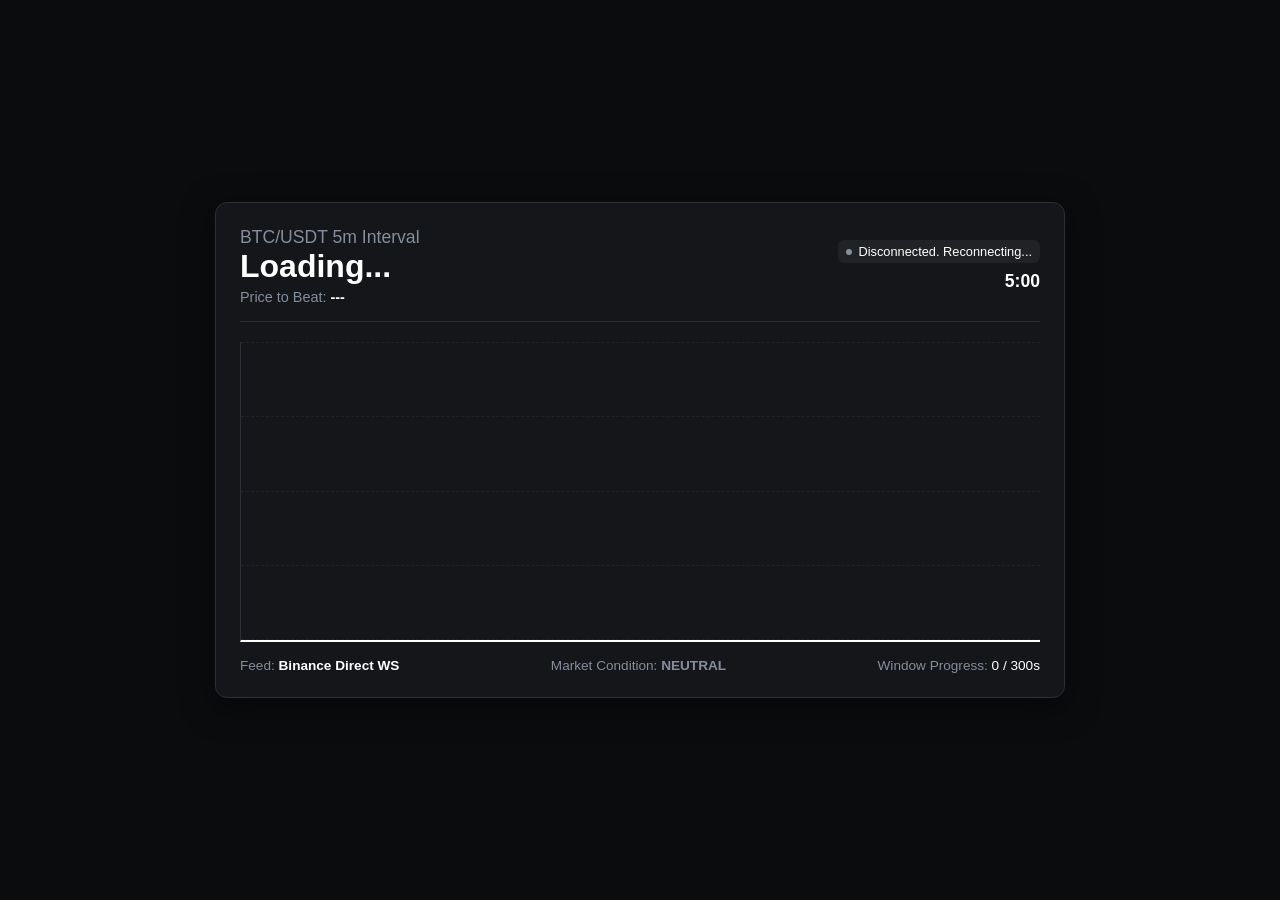
<file: v1.html>
<!DOCTYPE html>
<html lang="en">
<head>
    <meta charset="UTF-8">
    <meta name="viewport" content="width=device-width, initial-scale=1.0">
    <title>Polymarket BTC 5m Live Tracker</title>
    <style>
        :root {
            --bg-color: #0b0c0e;
            --panel-bg: #141619;
            --text-main: #ffffff;
            --text-muted: #848e9c;
            --border-color: #2b2f36;
            --up-color: #00ff88;   /* Neon Green */
            --down-color: #ff3355; /* Crimson Red */
        }

        * {
            box-sizing: border-box;
            margin: 0;
            padding: 0;
            font-family: -apple-system, BlinkMacSystemFont, sans-serif;
        }

        body {
            background-color: var(--bg-color);
            color: var(--text-main);
            display: flex;
            justify-content: center;
            align-items: center;
            height: 100vh;
        }

        .chart-container {
            background-color: var(--panel-bg);
            border: 1px solid var(--border-color);
            border-radius: 12px;
            padding: 24px;
            width: 95%;
            max-width: 850px;
            box-shadow: 0 8px 32px rgba(0, 0, 0, 0.5);
        }

        .header {
            display: flex;
            justify-content: space-between;
            align-items: center;
            margin-bottom: 20px;
            border-bottom: 1px solid var(--border-color);
            padding-bottom: 16px;
        }

        .price-display {
            font-size: 2rem;
            font-weight: 700;
            font-variant-numeric: tabular-nums;
            transition: color 0.15s ease;
        }

        .price-display.up { color: var(--up-color); }
        .price-display.down { color: var(--down-color); }

        .target-box {
            font-size: 0.9rem;
            color: var(--text-muted);
            margin-top: 4px;
        }

        .target-box span {
            color: var(--text-main);
            font-weight: 600;
        }

        .graph-area {
            position: relative;
            height: 300px;
            width: 100%;
            border-left: 1px solid var(--border-color);
            border-bottom: 2px solid var(--text-main);
            margin-bottom: 16px;
            overflow: hidden;
        }

        canvas {
            position: absolute;
            top: 0;
            left: 0;
            width: 100%;
            height: 100%;
            z-index: 5;
        }

        .grid-y {
            position: absolute;
            width: 100%;
            height: 100%;
            display: flex;
            flex-direction: column;
            justify-content: space-between;
            pointer-events: none;
        }

        .grid-line {
            width: 100%;
            border-top: 1px dashed rgba(255, 255, 255, 0.05);
        }

        .footer {
            display: flex;
            justify-content: space-between;
            font-size: 0.85rem;
            color: var(--text-muted);
        }

        .status-badge {
            display: inline-flex;
            align-items: center;
            padding: 4px 8px;
            background: rgba(255, 255, 255, 0.05);
            border-radius: 6px;
            font-size: 0.8rem;
        }

        .dot {
            width: 6px;
            height: 6px;
            border-radius: 50%;
            margin-right: 6px;
            background-color: var(--text-muted);
        }

        .dot.connected {
            background-color: var(--up-color);
            box-shadow: 0 0 8px var(--up-color);
        }
    </style>
</head>
<body>

    <div class="chart-container">
        <div class="header">
            <div>
                <h2 style="font-size: 1.1rem; color: var(--text-muted); font-weight: 500;">BTC/USDT 5m Interval</h2>
                <div id="live-price" class="price-display">Loading...</div>
                <div class="target-box">Price to Beat: <span id="strike-price">---</span></div>
            </div>
            <div style="text-align: right;">
                <div class="status-badge" style="margin-bottom: 8px;">
                    <span id="status-dot" class="dot"></span>
                    <span id="status-text">Connecting WebSocket...</span>
                </div>
                <div id="time-left" style="font-size: 1.1rem; font-weight: bold; font-variant-numeric: tabular-nums;">5:00</div>
            </div>
        </div>

        <div class="graph-area">
            <div class="grid-y">
                <div class="grid-line"></div>
                <div class="grid-line"></div>
                <div class="grid-line"></div>
                <div class="grid-line"></div>
                <div class="grid-line"></div>
            </div>
            <canvas id="liveChart"></canvas>
        </div>

        <div class="footer">
            <div>Feed: <strong style="color:#fff;">Binance Direct WS</strong></div>
            <div>Market Condition: <strong id="trend-indicator" style="transition: color 0.2s;">NEUTRAL</strong></div>
            <div>Window Progress: <span id="progress-text" style="color:#fff;">0 / 300s</span></div>
        </div>
    </div>

    <script>
        const canvas = document.getElementById('liveChart');
        const ctx = canvas.getContext('2d');
        const priceElement = document.getElementById('live-price');
        const strikeElement = document.getElementById('strike-price');
        const timeLeftElement = document.getElementById('time-left');
        const statusDot = document.getElementById('status-dot');
        const statusText = document.getElementById('status-text');
        const trendIndicator = document.getElementById('trend-indicator');
        const progressText = document.getElementById('progress-text');

        let priceData = [];
        let strikePrice = null;
        let lastPrice = null;
        let intervalSeconds = 0;
        const maxInterval = 300; // 5 minutes in seconds

        // Resize Canvas dynamically
        function resizeCanvas() {
            canvas.width = canvas.parentElement.clientWidth;
            canvas.height = canvas.parentElement.clientHeight;
            drawChart();
        }
        window.addEventListener('resize', resizeCanvas);
        setTimeout(resizeCanvas, 100);

        // Core chart drawing algorithm
        function drawChart() {
            ctx.clearRect(0, 0, canvas.width, canvas.height);
            if (priceData.length < 2) return;

            const padding = 20;
            const prices = priceData.map(d => d.price);
            const minPrice = Math.min(...prices, strikePrice || prices[0]) * 0.9999;
            const maxPrice = Math.max(...prices, strikePrice || prices[0]) * 1.0001;
            const priceRange = maxPrice - minPrice;

            // Helper function to map data to pixel spaces
            const getX = (index) => (index / (maxInterval - 1)) * (canvas.width - padding * 2) + padding;
            const getY = (val) => canvas.height - (((val - minPrice) / priceRange) * (canvas.height - padding * 2) + padding);

            // 1. Draw Polymarket "Price to Beat" Horizontal Anchor Line
            if (strikePrice) {
                ctx.beginPath();
                ctx.strokeStyle = 'rgba(255, 255, 255, 0.25)';
                ctx.lineWidth = 1.5;
                ctx.setLineDash([4, 4]);
                const strikeY = getY(strikePrice);
                ctx.moveTo(0, strikeY);
                ctx.lineTo(canvas.width, strikeY);
                ctx.stroke();
                ctx.setLineDash([]); // clear dash configuration
            }

            // 2. Draw the Moving Price Line segment by segment to color code real-time directions
            for (let i = 1; i < priceData.length; i++) {
                ctx.beginPath();
                ctx.lineWidth = 3;
                
                // Color configuration depends on whether it is moving up or down relative to target
                if (priceData[i].price >= strikePrice) {
                    ctx.strokeStyle = '#00ff88'; // Upward Green Zone
                } else {
                    ctx.strokeStyle = '#ff3355'; // Downward Red Zone
                }

                ctx.moveTo(getX(i - 1), getY(priceData[i - 1].price));
                ctx.lineTo(getX(i), getY(priceData[i].price));
                ctx.stroke();
            }

            // 3. Draw flashing head node dot
            const lastIdx = priceData.length - 1;
            const headX = getX(lastIdx);
            const headY = getY(priceData[lastIdx].price);
            const currentTrendColor = priceData[lastIdx].price >= strikePrice ? '#00ff88' : '#ff3355';

            ctx.beginPath();
            ctx.arc(headX, headY, 6, 0, 2 * Math.PI);
            ctx.fillStyle = '#ffffff';
            ctx.shadowBlur = 10;
            ctx.shadowColor = currentTrendColor;
            ctx.fill();
            ctx.shadowBlur = 0; // reset shadow
        }

        // Establish Free Live Stream Pipeline 
        function connectMarketFeed() {
            const ws = new WebSocket('wss://stream.binance.com:9443/ws/btcusdt@ticker');

            ws.onopen = () => {
                statusDot.className = "dot connected";
                statusText.innerText = "Live Connected";
            };

            ws.onmessage = (event) => {
                const data = JSON.parse(event.data);
                const currentPrice = parseFloat(data.c);

                // Initialize strike baseline on first incoming data point
                if (!strikePrice) {
                    strikePrice = currentPrice;
                    strikeElement.innerText = `$${strikePrice.toLocaleString(undefined, {minimumFractionDigits: 2})}`;
                }

                // Handle text directions and flashing visual changes
                if (lastPrice) {
                    priceElement.className = "price-display " + (currentPrice >= lastPrice ? "up" : "down");
                }
                priceElement.innerText = `$${currentPrice.toLocaleString(undefined, {minimumFractionDigits: 2})}`;

                // Update text statuses
                if (currentPrice >= strikePrice) {
                    trendIndicator.innerText = "UP (GREEN ZONE)";
                    trendIndicator.style.color = "var(--up-color)";
                } else {
                    trendIndicator.innerText = "DOWN (RED ZONE)";
                    trendIndicator.style.color = "var(--down-color)";
                }

                lastPrice = currentPrice;
            };

            ws.onerror = () => {
                statusText.innerText = "Feed Error. Retrying...";
                statusDot.className = "dot";
            };

            ws.onclose = () => {
                statusText.innerText = "Disconnected. Reconnecting...";
                statusDot.className = "dot";
                setTimeout(connectMarketFeed, 3000);
            };
        }

        // Keep local ticker clock aligned to 5-minute ticks (300 seconds tracking windows)
        function runIntervalClock() {
            setInterval(() => {
                if (!lastPrice) return; 

                intervalSeconds++;
                progressText.innerText = `${intervalSeconds} / 300s`;

                // Log historic point for line drawing
                priceData.push({ time: intervalSeconds, price: lastPrice });

                // Render clock readout
                const remaining = maxInterval - intervalSeconds;
                const mins = Math.floor(remaining / 60);
                const secs = remaining % 60;
                timeLeftElement.innerText = `${mins}:${secs < 10 ? '0' : ''}${secs}`;

                // Resolve interval and clear grid state on cycle loop
                if (intervalSeconds >= maxInterval) {
                    intervalSeconds = 0;
                    priceData = [];
                    strikePrice = lastPrice; // Reset target baseline to current spot
                    strikeElement.innerText = `$${strikePrice.toLocaleString(undefined, {minimumFractionDigits: 2})}`;
                }

                drawChart();
            }, 1000); // Sample rate once per second
        }

        // Initialize Engine
        connectMarketFeed();
        runIntervalClock();
    </script>
</body>
</html>
</file>
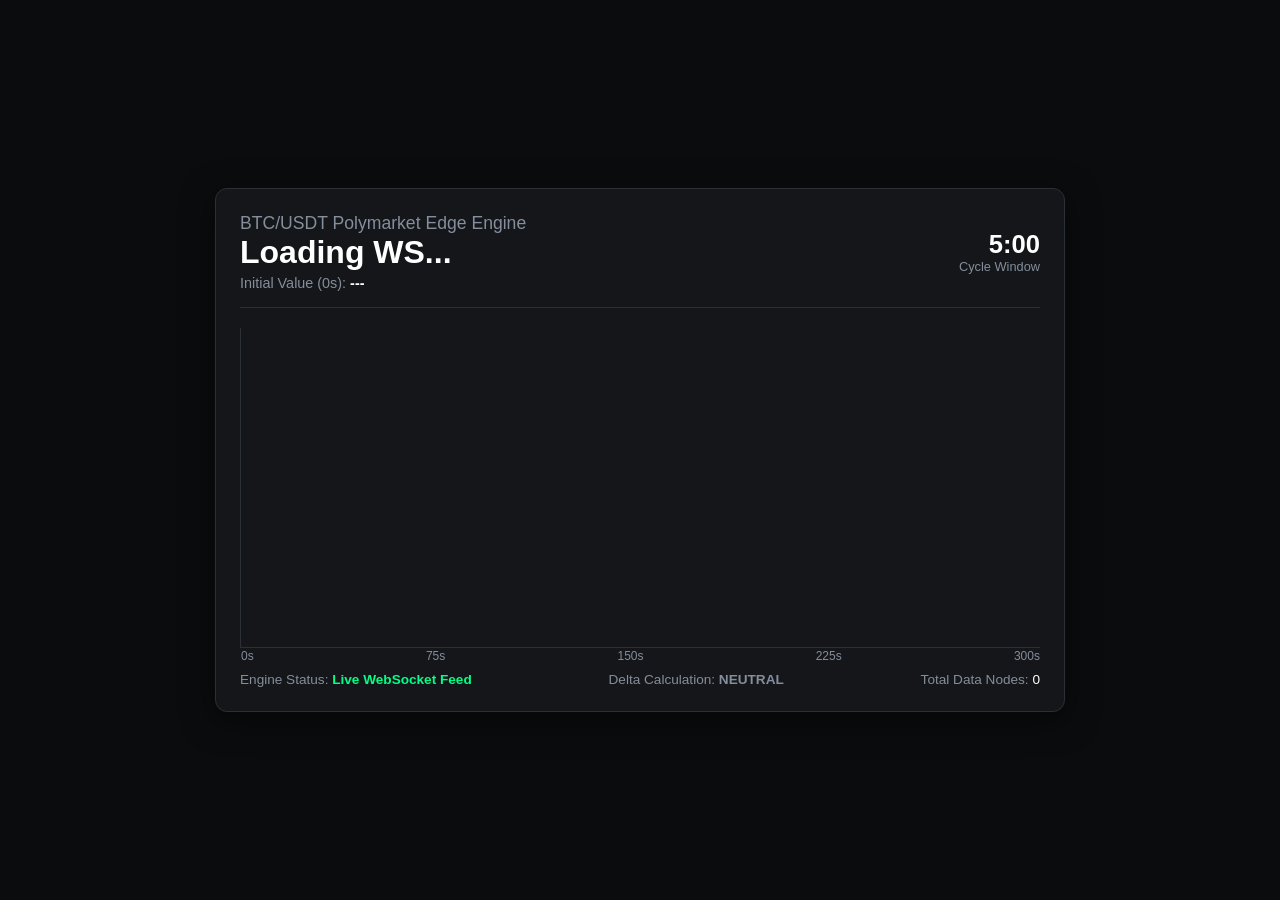
<file: v2.html>
<!DOCTYPE html>
<html lang="en">
<head>
    <meta charset="UTF-8">
    <meta name="viewport" content="width=device-width, initial-scale=1.0">
    <title>Polymarket BTC Live Edge Tracker</title>
    <style>
        :root {
            --bg-color: #0b0c0e;
            --panel-bg: #141619;
            --text-main: #ffffff;
            --text-muted: #848e9c;
            --border-color: #2b2f36;
            --up-color: #00ff88;   /* Neon Green */
            --down-color: #ff3355; /* Crimson Red */
        }

        * {
            box-sizing: border-box;
            margin: 0;
            padding: 0;
            font-family: -apple-system, BlinkMacSystemFont, sans-serif;
        }

        body {
            background-color: var(--bg-color);
            color: var(--text-main);
            display: flex;
            justify-content: center;
            align-items: center;
            height: 100vh;
        }

        .chart-container {
            background-color: var(--panel-bg);
            border: 1px solid var(--border-color);
            border-radius: 12px;
            padding: 24px;
            width: 95%;
            max-width: 850px;
            box-shadow: 0 8px 32px rgba(0, 0, 0, 0.5);
        }

        .header {
            display: flex;
            justify-content: space-between;
            align-items: center;
            margin-bottom: 20px;
            border-bottom: 1px solid var(--border-color);
            padding-bottom: 16px;
        }

        .price-display {
            font-size: 2rem;
            font-weight: 700;
            font-variant-numeric: tabular-nums;
        }

        .target-box {
            font-size: 0.9rem;
            color: var(--text-muted);
            margin-top: 4px;
        }

        .target-box span {
            color: var(--text-main);
            font-weight: 600;
        }

        .graph-area {
            position: relative;
            height: 320px;
            width: 100%;
            border-left: 1px solid var(--border-color);
            border-bottom: 1px solid var(--border-color);
            margin-bottom: 24px;
        }

        canvas {
            position: absolute;
            top: 0;
            left: 0;
            width: 100%;
            height: 100%;
            z-index: 5;
        }

        /* Floating Dynamic Head Tag */
        #floating-tag {
            position: absolute;
            z-index: 10;
            padding: 4px 8px;
            border-radius: 6px;
            font-size: 0.75rem;
            font-weight: bold;
            white-space: nowrap;
            pointer-events: none;
            transform: translate(12px, -50%); /* Offset slightly to the right of the tip */
            box-shadow: 0 4px 12px rgba(0,0,0,0.5);
            transition: top 0.1s linear, left 1s linear;
            display: none;
            border: 1px solid #fff;
        }

        #floating-tag.up {
            background-color: var(--up-color);
            color: #000;
            border-color: var(--up-color);
        }

        #floating-tag.down {
            background-color: var(--down-color);
            color: #fff;
            border-color: var(--down-color);
        }

        /* Custom X-Axis labels layout container */
        #x-axis-container {
            position: absolute;
            bottom: -22px;
            left: 0;
            width: 100%;
            height: 20px;
            display: flex;
            justify-content: space-between;
            color: var(--text-muted);
            font-size: 0.75rem;
            font-variant-numeric: tabular-nums;
        }

        .footer {
            display: flex;
            justify-content: space-between;
            font-size: 0.85rem;
            color: var(--text-muted);
        }
    </style>
</head>
<body>

    <div class="chart-container">
        <div class="header">
            <div>
                <h2 style="font-size: 1.1rem; color: var(--text-muted); font-weight: 500;">BTC/USDT Polymarket Edge Engine</h2>
                <div id="live-price" class="price-display">Loading WS...</div>
                <div class="target-box">Initial Value (0s): <span id="strike-price">---</span></div>
            </div>
            <div style="text-align: right;">
                <div id="time-left" style="font-size: 1.6rem; font-weight: bold; font-variant-numeric: tabular-nums;">5:00</div>
                <div style="font-size: 0.8rem; color: var(--text-muted);">Cycle Window</div>
            </div>
        </div>

        <div class="graph-area">
            <canvas id="liveChart"></canvas>
            
            <div id="floating-tag"></div>

            <div id="x-axis-container">
                <span id="x-start">0s</span>
                <span id="x-mid1">75s</span>
                <span id="x-mid2">150s</span>
                <span id="x-mid3">225s</span>
                <span id="x-end">300s</span>
            </div>
        </div>

        <div class="footer">
            <div>Engine Status: <strong style="color:var(--up-color);">Live WebSocket Feed</strong></div>
            <div>Delta Calculation: <strong id="trend-indicator">NEUTRAL</strong></div>
            <div>Total Data Nodes: <span id="nodes-count" style="color:#fff;">0</span></div>
        </div>
    </div>

    <script>
        const canvas = document.getElementById('liveChart');
        const ctx = canvas.getContext('2d');
        const priceElement = document.getElementById('live-price');
        const strikeElement = document.getElementById('strike-price');
        const timeLeftElement = document.getElementById('time-left');
        const trendIndicator = document.getElementById('trend-indicator');
        const nodesCount = document.getElementById('nodes-count');
        const floatingTag = document.getElementById('floating-tag');

        // Target Axis text nodes
        const xStart = document.getElementById('x-start');
        const xMid1 = document.getElementById('x-mid1');
        const xMid2 = document.getElementById('x-mid2');
        const xMid3 = document.getElementById('x-mid3');
        const xEnd = document.getElementById('x-end');

        let priceData = [];
        let strikePrice = null;
        let lastPrice = null;
        let intervalSeconds = 0;
        const maxInterval = 300; 

        function resizeCanvas() {
            canvas.width = canvas.parentElement.clientWidth;
            canvas.height = canvas.parentElement.clientHeight;
            drawChart();
        }
        window.addEventListener('resize', resizeCanvas);
        setTimeout(resizeCanvas, 100);

        function drawChart() {
            ctx.clearRect(0, 0, canvas.width, canvas.height);
            if (priceData.length === 0) {
                floatingTag.style.display = 'none';
                return;
            }

            const paddingY = 30;
            const paddingX = 10;
            const prices = priceData.map(d => d.price);
            
            // Re-bounds price boundaries dynamically based on incoming variance
            const minPrice = Math.min(...prices, strikePrice) * 0.9997;
            const maxPrice = Math.max(...prices, strikePrice) * 1.0003;
            const priceRange = maxPrice - minPrice;

            const getX = (index) => (index / (maxInterval - 1)) * (canvas.width - paddingX * 2) + paddingX;
            const getY = (val) => canvas.height - (((val - minPrice) / priceRange) * (canvas.height - paddingY * 2) + paddingY);

            // 1. Draw horizontal zero-bound threshold dashed line
            if (strikePrice) {
                ctx.beginPath();
                ctx.strokeStyle = 'rgba(255, 255, 255, 0.15)';
                ctx.lineWidth = 1;
                ctx.setLineDash([6, 4]);
                const strikeY = getY(strikePrice);
                ctx.moveTo(0, strikeY);
                ctx.lineTo(canvas.width, strikeY);
                ctx.stroke();
                ctx.setLineDash([]);
            }

            // 2. Continuous color-adaptive line graph drawing
            for (let i = 1; i < priceData.length; i++) {
                ctx.beginPath();
                ctx.lineWidth = 2.5;
                ctx.strokeStyle = priceData[i].price >= strikePrice ? '#00ff88' : '#ff3355';
                ctx.moveTo(getX(i - 1), getY(priceData[i - 1].price));
                ctx.lineTo(getX(i), getY(priceData[i].price));
                ctx.stroke();
            }

            // 3. Compute and stick the Floating Tag onto the leading coordinate tip
            const lastIdx = priceData.length - 1;
            const headX = getX(lastIdx);
            const headY = getY(priceData[lastIdx].price);

            // Calculate exact percentage shift from genesis point
            const pctChange = ((lastPrice - strikePrice) / strikePrice) * 100;
            const formattedPct = (pctChange >= 0 ? '+' : '') + pctChange.toFixed(3) + '%';
            
            // Format dynamic ticker label payload
            floatingTag.innerHTML = `BTC: $${lastPrice.toFixed(1)} (${formattedPct})`;
            
            if(lastPrice >= strikePrice) {
                floatingTag.className = "up";
                trendIndicator.innerText = `UP (${formattedPct})`;
                trendIndicator.style.color = "var(--up-color)";
            } else {
                floatingTag.className = "down";
                trendIndicator.innerText = `DOWN (${formattedPct})`;
                trendIndicator.style.color = "var(--down-color)";
            }

            // Move the HTML label elements over canvas coordinates safely
            floatingTag.style.display = 'block';
            floatingTag.style.left = `${headX}px`;
            floatingTag.style.top = `${headY}px`;

            // Adjust horizontal orientation fallback near maximum edge boundary
            if (headX > canvas.width * 0.7) {
                floatingTag.style.transform = 'translate(-105%, -50%)'; 
            } else {
                floatingTag.style.transform = 'translate(12px, -50%)';
            }
        }

        // Connect directly to free streaming market updates
        function connectMarketFeed() {
            const ws = new WebSocket('wss://stream.binance.com:9443/ws/btcusdt@ticker');

            ws.onmessage = (event) => {
                const data = JSON.parse(event.data);
                const currentPrice = parseFloat(data.c);

                if (!strikePrice) {
                    strikePrice = currentPrice;
                    strikeElement.innerText = `$${strikePrice.toLocaleString()}`;
                    updateXAxisLabels(); // Write down historical timestamp anchors relative to connection execution
                }

                priceElement.innerText = `$${currentPrice.toLocaleString(undefined, {minimumFractionDigits: 2})}`;
                priceElement.style.color = currentPrice >= strikePrice ? "var(--up-color)" : "var(--down-color)";
                lastPrice = currentPrice;
            };

            ws.onclose = () => setTimeout(connectMarketFeed, 2000);
        }

        // Write down changing timeline properties along horizontal axis maps
        function updateXAxisLabels() {
            const now = new Date();
            const formatTime = (d) => d.toTimeString().split(' ')[0].substring(0, 5);
            
            xStart.innerText = formatTime(now) + " (0s)";
            
            let futureTime = new Date(now.getTime() + 300000); // end of 5 min chunk
            xEnd.innerText = formatTime(futureTime) + " (300s)";

            // Intermediary markers inside grid layout frame
            xMid1.innerText = "+75s";
            xMid2.innerText = "+150s";
            xMid3.innerText = "+225s";
        }

        function runIntervalClock() {
            setInterval(() => {
                if (!lastPrice) return;

                intervalSeconds++;
                nodesCount.innerText = intervalSeconds;

                // Push tracking array nodes
                priceData.push({ time: intervalSeconds, price: lastPrice });

                // Render dynamic countdown remaining text element 
                const remaining = maxInterval - intervalSeconds;
                const mins = Math.floor(remaining / 60);
                const secs = remaining % 60;
                timeLeftElement.innerText = `${mins}:${secs < 10 ? '0' : ''}${secs}`;

                // Recycle intervals seamlessly upon hitting target period expiration limits
                if (intervalSeconds >= maxInterval) {
                    intervalSeconds = 0;
                    priceData = [];
                    strikePrice = lastPrice;
                    strikeElement.innerText = `$${strikePrice.toLocaleString()}`;
                    updateXAxisLabels();
                }

                drawChart();
            }, 1000);
        }

        connectMarketFeed();
        runIntervalClock();
    </script>
</body>
</html>
</file>
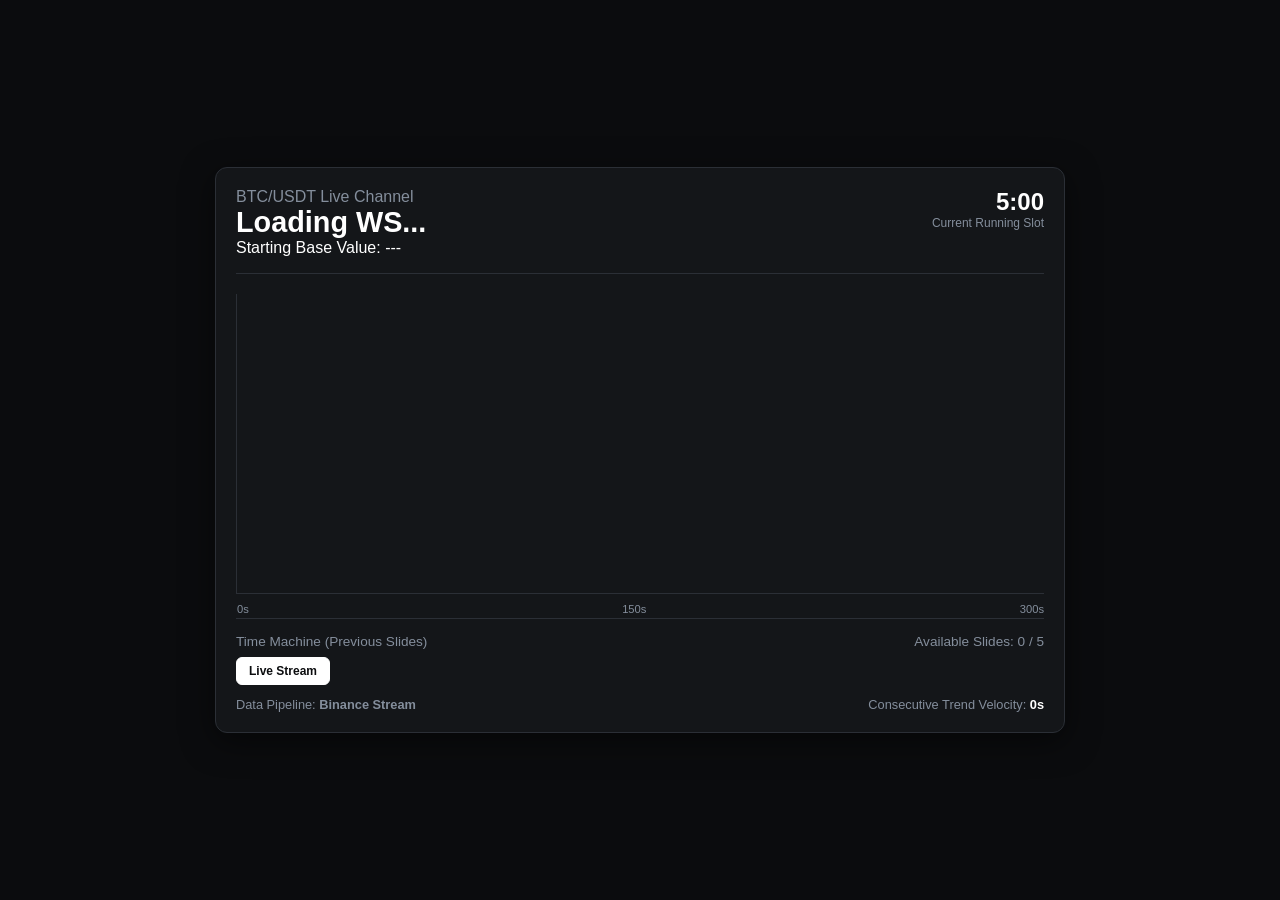
<file: v3.html>
<!DOCTYPE html>
<html lang="en">
<head>
    <meta charset="UTF-8">
    <meta name="viewport" content="width=device-width, initial-scale=1.0">
    <title>Polymarket BTC 5m Pro Tracker Engine</title>
    <style>
        :root {
            --bg-color: #0b0c0e;
            --panel-bg: #141619;
            --text-main: #ffffff;
            --text-muted: #848e9c;
            --border-color: #2b2f36;
            --up-color: #00ff88;   /* Neon Green */
            --down-color: #ff3355; /* Crimson Red */
        }

        * {
            box-sizing: border-box;
            margin: 0;
            padding: 0;
            font-family: -apple-system, BlinkMacSystemFont, sans-serif;
        }

        body {
            background-color: var(--bg-color);
            color: var(--text-main);
            display: flex;
            flex-direction: column;
            justify-content: center;
            align-items: center;
            min-height: 100vh;
            padding: 12px;
        }

        .chart-container {
            background-color: var(--panel-bg);
            border: 1px solid var(--border-color);
            border-radius: 12px;
            padding: 20px;
            width: 100%;
            max-width: 850px;
            box-shadow: 0 8px 32px rgba(0, 0, 0, 0.5);
            position: relative;
        }

        .header {
            display: flex;
            justify-content: space-between;
            align-items: flex-start;
            margin-bottom: 20px;
            border-bottom: 1px solid var(--border-color);
            padding-bottom: 16px;
            flex-wrap: wrap;
            gap: 12px;
        }

        .price-display {
            font-size: 1.8rem;
            font-weight: 700;
            font-variant-numeric: tabular-nums;
        }

        /* Timed Blinking Vector Arrow Indicators CSS */
        .momentum-indicator {
            display: inline-flex;
            gap: 2px;
            font-size: 1.4rem;
            font-weight: 900;
            vertical-align: middle;
            margin-left: 8px;
            line-height: 1;
        }

        .momentum-indicator span {
            display: none;
            animation: pulse-blink 0.8s infinite alternate;
        }

        @keyframes pulse-blink {
            0% { opacity: 0.2; }
            100% { opacity: 1; }
        }

        .graph-area {
            position: relative;
            height: 300px;
            width: 100%;
            border-left: 1px solid var(--border-color);
            border-bottom: 1px solid var(--border-color);
            margin-bottom: 24px;
        }

        canvas {
            position: absolute;
            top: 0;
            left: 0;
            width: 100%;
            height: 100%;
            z-index: 5;
        }

        /* Floating Pinpoint Edge Tag */
        #floating-tag {
            position: absolute;
            z-index: 10;
            padding: 6px 10px;
            border-radius: 6px;
            font-size: 0.75rem;
            font-weight: bold;
            white-space: nowrap;
            pointer-events: none;
            transform: translate(12px, -50%);
            box-shadow: 0 4px 12px rgba(0,0,0,0.6);
            transition: top 0.1s linear, left 0.1s linear;
            display: none;
            border: 1px solid #fff;
        }

        #floating-tag.up { background-color: var(--up-color); color: #000; border-color: var(--up-color); }
        #floating-tag.down { background-color: var(--down-color); color: #fff; border-color: var(--down-color); }

        #x-axis-container {
            position: absolute;
            bottom: -22px;
            left: 0;
            width: 100%;
            display: flex;
            justify-content: space-between;
            color: var(--text-muted);
            font-size: 0.7rem;
            font-variant-numeric: tabular-nums;
        }

        /* Historical Time Machine Slide Controller Panel */
        .history-controls {
            margin-top: 15px;
            border-top: 1px solid var(--border-color);
            padding-top: 15px;
        }

        .history-title {
            font-size: 0.85rem;
            color: var(--text-muted);
            margin-bottom: 8px;
            display: flex;
            justify-content: space-between;
        }

        .history-tabs {
            display: flex;
            gap: 8px;
            overflow-x: auto;
            padding-bottom: 4px;
        }

        .tab-btn {
            background: #1c1e22;
            color: var(--text-muted);
            border: 1px solid var(--border-color);
            padding: 6px 12px;
            border-radius: 6px;
            font-size: 0.75rem;
            cursor: pointer;
            white-space: nowrap;
            transition: all 0.2s ease;
        }

        .tab-btn.active {
            background: var(--text-main);
            color: var(--bg-color);
            font-weight: bold;
            border-color: var(--text-main);
        }

        .tab-btn:hover:not(.active) {
            border-color: var(--text-muted);
            color: var(--text-main);
        }

        .viewing-archive-notice {
            position: absolute;
            top: 0;
            left: 0;
            width: 100%;
            height: 100%;
            background: rgba(11, 12, 14, 0.85);
            z-index: 8;
            display: flex;
            justify-content: center;
            align-items: center;
            font-weight: bold;
            color: #ffaa00;
            border-radius: 12px;
            pointer-events: none;
            display: none;
        }

        .footer {
            display: flex;
            justify-content: space-between;
            font-size: 0.8rem;
            color: var(--text-muted);
            margin-top: 8px;
        }
    </style>
</head>
<body>

    <div class="chart-container">
        <div id="archive-banner" class="viewing-archive-notice">HISTORICAL ARCHIVE VIEW (PAST EPOCH)</div>

        <div class="header">
            <div>
                <h2 id="view-title" style="font-size: 1rem; color: var(--text-muted); font-weight: 500;">BTC/USDT Live Channel</h2>
                <div style="display:flex; align-items:center;">
                    <div id="live-price" class="price-display">Loading WS...</div>
                    
                    <div id="up-arrows" class="momentum-indicator" style="color: var(--up-color);">
                        <span id="u1">▲</span><span id="u2">▲</span><span id="u3">▲</span>
                    </div>
                    <div id="down-arrows" class="momentum-indicator" style="color: var(--down-color);">
                        <span id="d1">▼</span><span id="d2">▼</span><span id="d3">▼</span>
                    </div>
                </div>
                <div class="target-box">Starting Base Value: <span id="strike-price">---</span></div>
            </div>
            <div style="text-align: right;">
                <div id="time-left" style="font-size: 1.5rem; font-weight: bold; font-variant-numeric: tabular-nums; color: #fff;">5:00</div>
                <div id="cycle-label" style="font-size: 0.75rem; color: var(--text-muted);">Current Running Slot</div>
            </div>
        </div>

        <div class="graph-area">
            <canvas id="liveChart"></canvas>
            <div id="floating-tag"></div>

            <div id="x-axis-container">
                <span id="x-start">0s</span>
                <span id="x-mid">150s</span>
                <span id="x-end">300s</span>
            </div>
        </div>

        <div class="history-controls">
            <div class="history-title">
                <span>Time Machine (Previous Slides)</span>
                <span id="history-counter">Available Slides: 0 / 5</span>
            </div>
            <div id="history-tabs-container" class="history-tabs">
                <button class="tab-btn active" onclick="switchView('live')">Live Stream</button>
                </div>
        </div>

        <div class="footer">
            <div>Data Pipeline: <strong>Binance Stream</strong></div>
            <div>Consecutive Trend Velocity: <strong id="streak-timer" style="color: #fff;">0s</strong></div>
        </div>
    </div>

    <script>
        const canvas = document.getElementById('liveChart');
        const ctx = canvas.getContext('2d');
        const priceElement = document.getElementById('live-price');
        const strikeElement = document.getElementById('strike-price');
        const timeLeftElement = document.getElementById('time-left');
        const streakTimerElement = document.getElementById('streak-timer');
        const floatingTag = document.getElementById('floating-tag');
        const tabsContainer = document.getElementById('history-tabs-container');
        const archiveBanner = document.getElementById('archive-banner');
        const viewTitle = document.getElementById('view-title');
        const cycleLabel = document.getElementById('cycle-label');
        const historyCounter = document.getElementById('history-counter');

        // State Tracking Core Engine Configuration
        let priceData = []; 
        let strikePrice = null;
        let lastPrice = null;
        let intervalSeconds = 0;
        const maxInterval = 300; 

        // Persistence Streaks Memory Engine
        let upStreakSeconds = 0;
        let downStreakSeconds = 0;

        // Historical Repository Memory Slides (Cap: 5)
        let historicalSlides = [];
        let currentMode = 'live'; // 'live' or active index number string

        function resizeCanvas() {
            canvas.width = canvas.parentElement.clientWidth;
            canvas.height = canvas.parentElement.clientHeight;
            drawChart();
        }
        window.addEventListener('resize', resizeCanvas);
        setTimeout(resizeCanvas, 200);

        function drawChart() {
            ctx.clearRect(0, 0, canvas.width, canvas.height);
            
            // Branch control: Decide whether to build current stack or render historic slice copies
            let activeDataset = [];
            let activeStrike = 0;

            if (currentMode === 'live') {
                activeDataset = priceData;
                activeStrike = strikePrice;
                archiveBanner.style.display = "none";
                floatingTag.style.display = activeDataset.length > 0 ? "block" : "none";
            } else {
                const archiveItem = historicalSlides[parseInt(currentMode)];
                if (!archiveItem) return;
                activeDataset = archiveItem.dataset;
                activeStrike = archiveItem.strike;
                archiveBanner.style.display = "flex";
                floatingTag.style.display = "none"; // Hide tracking tag on historical copies
            }

            if (activeDataset.length === 0) return;

            const paddingY = 40;
            const paddingX = 15;
            const prices = activeDataset.map(d => d.price);
            
            const minPrice = Math.min(...prices, activeStrike) * 0.9996;
            const maxPrice = Math.max(...prices, activeStrike) * 1.0004;
            const priceRange = maxPrice - minPrice;

            const getX = (index) => (index / (maxInterval - 1)) * (canvas.width - paddingX * 2) + paddingX;
            const getY = (val) => canvas.height - (((val - minPrice) / priceRange) * (canvas.height - paddingY * 2) + paddingY);

            // 1. Plot starting line boundary
            ctx.beginPath();
            ctx.strokeStyle = 'rgba(255, 255, 255, 0.12)';
            ctx.lineWidth = 1;
            ctx.setLineDash([4, 4]);
            const strikeY = getY(activeStrike);
            ctx.moveTo(0, strikeY);
            ctx.lineTo(canvas.width, strikeY);
            ctx.stroke();
            ctx.setLineDash([]);

            // 2. Draw graph tracks
            for (let i = 1; i < activeDataset.length; i++) {
                ctx.beginPath();
                ctx.lineWidth = 2.5;
                ctx.strokeStyle = activeDataset[i].price >= activeStrike ? '#00ff88' : '#ff3355';
                ctx.moveTo(getX(i - 1), getY(activeDataset[i - 1].price));
                ctx.lineTo(getX(i), getY(activeDataset[i].price));
                ctx.stroke();
            }

            // 3. Pinpoint tag calculation for Live mode
            if (currentMode === 'live') {
                const lastIdx = activeDataset.length - 1;
                const headX = getX(lastIdx);
                const headY = getY(activeDataset[lastIdx].price);

                // Compute absolute divergence distance change from base genesis point
                const currentDeltaValue = lastPrice - activeStrike;
                const sign = currentDeltaValue >= 0 ? '+' : '';
                const formattedDelta = sign + currentDeltaValue.toFixed(2);
                const percentageChange = ((currentDeltaValue) / activeStrike * 100).toFixed(3);

                floatingTag.innerHTML = `Diff: ${formattedDelta} (${sign}${percentageChange}%)`;
                floatingTag.className = lastPrice >= activeStrike ? "up" : "down";
                
                floatingTag.style.left = `${headX}px`;
                floatingTag.style.top = `${headY}px`;

                if (headX > canvas.width * 0.65) {
                    floatingTag.style.transform = 'translate(-105%, -50%)';
                } else {
                    floatingTag.style.transform = 'translate(12px, -50%)';
                }
            }
        }

        // Arrow Control State Machine Logic
        function manageArrowBlinking(currentPrice) {
            if (!lastPrice) return;

            // Determine ticking trend direction
            if (currentPrice > lastPrice) {
                upStreakSeconds++;
                downStreakSeconds = 0; 
                streakTimerElement.innerText = `Upwards for ${upStreakSeconds}s`;
            } else if (currentPrice < lastPrice) {
                downStreakSeconds++;
                upStreakSeconds = 0; 
                streakTimerElement.innerText = `Downwards for ${downStreakSeconds}s`;
            }

            // Reset element arrays
            document.getElementById('u1').style.display = 'none';
            document.getElementById('u2').style.display = 'none';
            document.getElementById('u3').style.display = 'none';
            document.getElementById('d1').style.display = 'none';
            document.getElementById('d2').style.display = 'none';
            document.getElementById('d3').style.display = 'none';

            // Upward Arrow Activation Layers
            if (upStreakSeconds >= 1)  document.getElementById('u1').style.display = 'inline';
            if (upStreakSeconds >= 5)  document.getElementById('u2').style.display = 'inline';
            if (upStreakSeconds >= 10) document.getElementById('u3').style.display = 'inline';

            // Downward Arrow Activation Layers
            if (downStreakSeconds >= 1)  document.getElementById('d1').style.display = 'inline';
            if (downStreakSeconds >= 5)  document.getElementById('d2').style.display = 'inline';
            if (downStreakSeconds >= 10) document.getElementById('d3').style.display = 'inline';
        }

        function connectMarketFeed() {
            const ws = new WebSocket('wss://stream.binance.com:9443/ws/btcusdt@ticker');

            ws.onmessage = (event) => {
                const data = JSON.parse(event.data);
                const currentPrice = parseFloat(data.c);

                if (!strikePrice) {
                    strikePrice = currentPrice;
                    strikeElement.innerText = `$${strikePrice.toLocaleString()}`;
                    updateXAxisTimestamps();
                }

                manageArrowBlinking(currentPrice);

                if (currentMode === 'live') {
                    priceElement.innerText = `$${currentPrice.toLocaleString(undefined, {minimumFractionDigits: 2})}`;
                    priceElement.style.color = currentPrice >= strikePrice ? "var(--up-color)" : "var(--down-color)";
                }

                lastPrice = currentPrice;
            };
            ws.onclose = () => setTimeout(connectMarketFeed, 2000);
        }

        function updateXAxisTimestamps() {
            const now = new Date();
            const formatTime = (d) => d.toTimeString().split(' ')[0].substring(0, 5);
            document.getElementById('x-start').innerText = formatTime(now);
            document.getElementById('x-mid').innerText = "+150s";
            document.getElementById('x-end').innerText = formatTime(new Date(now.getTime() + 300000));
        }

        // Time Machine Slide Engine Processing
        function storeCompletedEpoch() {
            if (priceData.length === 0) return;

            const labelTimestamp = new Date().toTimeString().split(' ')[0].substring(0, 5);

            // Insert slice packet back into front position
            historicalSlides.unshift({
                timestamp: labelTimestamp,
                dataset: [...priceData],
                strike: strikePrice
            });

            // Keep rolling history restricted strictly to top 5 items
            if (historicalSlides.length > 5) {
                historicalSlides.pop();
            }

            historyCounter.innerText = `Available Slides: ${historicalSlides.length} / 5`;
            rebuildHistoryUIElements();
        }

        function rebuildHistoryUIElements() {
            // Re-render HTML tab options completely
            let htmlStr = `<button id="btn-live" class="tab-btn ${currentMode === 'live' ? 'active' : ''}" onclick="switchView('live')">Live Stream</button>`;
            
            historicalSlides.forEach((slide, idx) => {
                htmlStr += `<button id="btn-${idx}" class="tab-btn ${currentMode === String(idx) ? 'active' : ''}" onclick="switchView('${idx}')">Past Slot (${slide.timestamp})</button>`;
            });

            tabsContainer.innerHTML = htmlStr;
        }

        function switchView(targetMode) {
            currentMode = targetMode;
            
            // Remove highlighting active styling attributes everywhere
            document.querySelectorAll('.tab-btn').forEach(btn => btn.classList.remove('active'));

            if (targetMode === 'live') {
                document.getElementById('btn-live').classList.add('active');
                viewTitle.innerText = "BTC/USDT Live Channel";
                cycleLabel.innerText = "Current Running Slot";
                if(lastPrice) {
                    priceElement.innerText = `$${lastPrice.toLocaleString(undefined, {minimumFractionDigits: 2})}`;
                    priceElement.style.color = lastPrice >= strikePrice ? "var(--up-color)" : "var(--down-color)";
                }
            } else {
                const targetIdx = parseInt(targetMode);
                document.getElementById(`btn-${targetIdx}`).classList.add('active');
                
                const slide = historicalSlides[targetIdx];
                viewTitle.innerText = `Archive Block Context`;
                cycleLabel.innerText = `Settled at ${slide.timestamp}`;
                
                const closingPrice = slide.dataset[slide.dataset.length - 1].price;
                priceElement.innerText = `$${closingPrice.toLocaleString(undefined, {minimumFractionDigits: 2})}`;
                priceElement.style.color = closingPrice >= slide.strike ? "var(--up-color)" : "var(--down-color)";
            }
            drawChart();
        }

        function runIntervalClock() {
            setInterval(() => {
                if (!lastPrice) return;

                intervalSeconds++;

                // Track continuous sequence metrics inside graph coordinates map
                if (currentMode === 'live') {
                    priceData.push({ time: intervalSeconds, price: lastPrice });
                }

                // Countdown math rendering
                const remaining = maxInterval - intervalSeconds;
                const mins = Math.floor(remaining / 60);
                const secs = remaining % 60;
                
                if (currentMode === 'live') {
                    timeLeftElement.innerText = `${mins}:${secs < 10 ? '0' : ''}${secs}`;
                }

                // Swap slots on complete timeout
                if (intervalSeconds >= maxInterval) {
                    storeCompletedEpoch(); // Copy contents to back-in-time array slider
                    intervalSeconds = 0;
                    priceData = [];
                    strikePrice = lastPrice;
                    strikeElement.innerText = `$${strikePrice.toLocaleString()}`;
                    updateXAxisTimestamps();
                    
                    // Force live stream perspective return to avoid freeze lock states
                    if(currentMode !== 'live') {
                        switchView('live');
                    }
                }

                drawChart();
            }, 1000);
        }

        connectMarketFeed();
        runIntervalClock();
    </script>
</body>
</html>
</file>
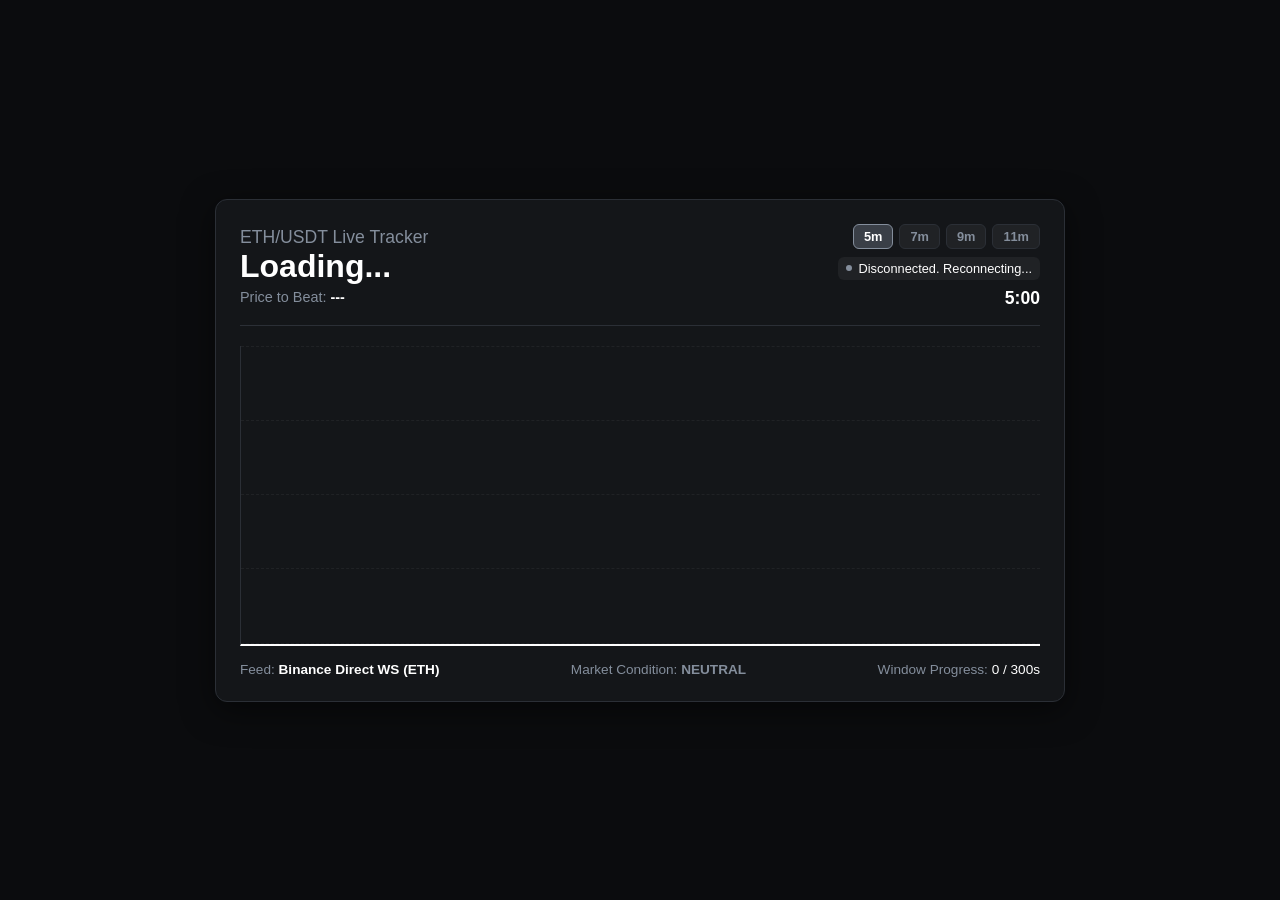
<file: v4.html>
<!DOCTYPE html>
<html lang="en">
<head>
    <meta charset="UTF-8">
    <meta name="viewport" content="width=device-width, initial-scale=1.0">
    <title>Polymarket ETH Live Tracker</title>
    <style>
        :root {
            --bg-color: #0b0c0e;
            --panel-bg: #141619;
            --text-main: #ffffff;
            --text-muted: #848e9c;
            --border-color: #2b2f36;
            --up-color: #00ff88;   /* Neon Green */
            --down-color: #ff3355; /* Crimson Red */
            --accent-color: #457b9d;
        }

        * {
            box-sizing: border-box;
            margin: 0;
            padding: 0;
            font-family: -apple-system, BlinkMacSystemFont, sans-serif;
        }

        body {
            background-color: var(--bg-color);
            color: var(--text-main);
            display: flex;
            justify-content: center;
            align-items: center;
            height: 100vh;
        }

        .chart-container {
            background-color: var(--panel-bg);
            border: 1px solid var(--border-color);
            border-radius: 12px;
            padding: 24px;
            width: 95%;
            max-width: 850px;
            box-shadow: 0 8px 32px rgba(0, 0, 0, 0.5);
        }

        .header {
            display: flex;
            justify-content: space-between;
            align-items: center;
            margin-bottom: 20px;
            border-bottom: 1px solid var(--border-color);
            padding-bottom: 16px;
        }

        .price-display {
            font-size: 2rem;
            font-weight: 700;
            font-variant-numeric: tabular-nums;
            transition: color 0.15s ease;
        }

        .price-display.up { color: var(--up-color); }
        .price-display.down { color: var(--down-color); }

        .target-box {
            font-size: 0.9rem;
            color: var(--text-muted);
            margin-top: 4px;
        }

        .target-box span {
            color: var(--text-main);
            font-weight: 600;
        }

        /* Interval Selector Styling */
        .controls {
            display: flex;
            gap: 6px;
            margin-bottom: 8px;
            justify-content: flex-end;
        }

        .interval-btn {
            background: rgba(255, 255, 255, 0.05);
            border: 1px solid var(--border-color);
            color: var(--text-muted);
            padding: 4px 10px;
            border-radius: 6px;
            cursor: pointer;
            font-size: 0.8rem;
            font-weight: 600;
            transition: all 0.2s;
        }

        .interval-btn:hover {
            background: rgba(255, 255, 255, 0.1);
            color: var(--text-main);
        }

        .interval-btn.active {
            background: #3a3f47;
            border-color: var(--text-muted);
            color: var(--text-main);
        }

        .graph-area {
            position: relative;
            height: 300px;
            width: 100%;
            border-left: 1px solid var(--border-color);
            border-bottom: 2px solid var(--text-main);
            margin-bottom: 16px;
            overflow: hidden;
        }

        canvas {
            position: absolute;
            top: 0;
            left: 0;
            width: 100%;
            height: 100%;
            z-index: 5;
        }

        .grid-y {
            position: absolute;
            width: 100%;
            height: 100%;
            display: flex;
            flex-direction: column;
            justify-content: space-between;
            pointer-events: none;
        }

        .grid-line {
            width: 100%;
            border-top: 1px dashed rgba(255, 255, 255, 0.05);
        }

        .footer {
            display: flex;
            justify-content: space-between;
            font-size: 0.85rem;
            color: var(--text-muted);
        }

        .status-badge {
            display: inline-flex;
            align-items: center;
            padding: 4px 8px;
            background: rgba(255, 255, 255, 0.05);
            border-radius: 6px;
            font-size: 0.8rem;
        }

        .dot {
            width: 6px;
            height: 6px;
            border-radius: 50%;
            margin-right: 6px;
            background-color: var(--text-muted);
        }

        .dot.connected {
            background-color: var(--up-color);
            box-shadow: 0 0 8px var(--up-color);
        }
    </style>
</head>
<body>

    <div class="chart-container">
        <div class="header">
            <div>
                <h2 style="font-size: 1.1rem; color: var(--text-muted); font-weight: 500;">ETH/USDT Live Tracker</h2>
                <div id="live-price" class="price-display">Loading...</div>
                <div class="target-box">Price to Beat: <span id="strike-price">---</span></div>
            </div>
            <div style="text-align: right;">
                <div class="controls">
                    <button class="interval-btn active" onclick="changeInterval(5)">5m</button>
                    <button class="interval-btn" onclick="changeInterval(7)">7m</button>
                    <button class="interval-btn" onclick="changeInterval(9)">9m</button>
                    <button class="interval-btn" onclick="changeInterval(11)">11m</button>
                </div>
                <div class="status-badge" style="margin-bottom: 8px;">
                    <span id="status-dot" class="dot"></span>
                    <span id="status-text">Connecting WebSocket...</span>
                </div>
                <div id="time-left" style="font-size: 1.1rem; font-weight: bold; font-variant-numeric: tabular-nums;">5:00</div>
            </div>
        </div>

        <div class="graph-area">
            <div class="grid-y">
                <div class="grid-line"></div>
                <div class="grid-line"></div>
                <div class="grid-line"></div>
                <div class="grid-line"></div>
                <div class="grid-line"></div>
            </div>
            <canvas id="liveChart"></canvas>
        </div>

        <div class="footer">
            <div>Feed: <strong style="color:#fff;">Binance Direct WS (ETH)</strong></div>
            <div>Market Condition: <strong id="trend-indicator" style="transition: color 0.2s;">NEUTRAL</strong></div>
            <div>Window Progress: <span id="progress-text" style="color:#fff;">0 / 300s</span></div>
        </div>
    </div>

    <script>
        const canvas = document.getElementById('liveChart');
        const ctx = canvas.getContext('2d');
        const priceElement = document.getElementById('live-price');
        const strikeElement = document.getElementById('strike-price');
        const timeLeftElement = document.getElementById('time-left');
        const statusDot = document.getElementById('status-dot');
        const statusText = document.getElementById('status-text');
        const trendIndicator = document.getElementById('trend-indicator');
        const progressText = document.getElementById('progress-text');

        let priceData = [];
        let strikePrice = null;
        let lastPrice = null;
        let intervalSeconds = 0;
        let maxInterval = 300; // Default: 5 minutes in seconds

        // Resize Canvas dynamically
        function resizeCanvas() {
            canvas.width = canvas.parentElement.clientWidth;
            canvas.height = canvas.parentElement.clientHeight;
            drawChart();
        }
        window.addEventListener('resize', resizeCanvas);
        setTimeout(resizeCanvas, 100);

        // Function to handle interval changes smoothly
        function changeInterval(minutes) {
            maxInterval = minutes * 60;
            
            // Update Active Class on Buttons
            const buttons = document.querySelectorAll('.interval-btn');
            buttons.forEach(btn => btn.classList.remove('active'));
            event.target.classList.add('active');

            // Reset engine states for the new tracking window
            intervalSeconds = 0;
            priceData = [];
            if (lastPrice) {
                strikePrice = lastPrice;
                strikeElement.innerText = `$${strikePrice.toLocaleString(undefined, {minimumFractionDigits: 2})}`;
            }
            
            // Instantly sync text layouts
            progressText.innerText = `0 / ${maxInterval}s`;
            timeLeftElement.innerText = `${minutes}:00`;
            
            drawChart();
        }

        // Core chart drawing algorithm (with auto-rescaling X & Y axis)
        function drawChart() {
            ctx.clearRect(0, 0, canvas.width, canvas.height);
            if (priceData.length < 2) return;

            const padding = 20;
            const prices = priceData.map(d => d.price);
            const minPrice = Math.min(...prices, strikePrice || prices[0]) * 0.9999;
            const maxPrice = Math.max(...prices, strikePrice || prices[0]) * 1.0001;
            const priceRange = maxPrice - minPrice;

            // X-Axis dynamic mapping scales with the selected maxInterval
            const getX = (index) => (index / (maxInterval - 1)) * (canvas.width - padding * 2) + padding;
            const getY = (val) => canvas.height - (((val - minPrice) / priceRange) * (canvas.height - padding * 2) + padding);

            // 1. Draw Polymarket "Price to Beat" Horizontal Anchor Line
            if (strikePrice) {
                ctx.beginPath();
                ctx.strokeStyle = 'rgba(255, 255, 255, 0.25)';
                ctx.lineWidth = 1.5;
                ctx.setLineDash([4, 4]);
                const strikeY = getY(strikePrice);
                ctx.moveTo(0, strikeY);
                ctx.lineTo(canvas.width, strikeY);
                ctx.stroke();
                ctx.setLineDash([]); // clear dash configuration
            }

            // 2. Draw the Moving Price Line segment by segment
            for (let i = 1; i < priceData.length; i++) {
                ctx.beginPath();
                ctx.lineWidth = 3;
                
                if (priceData[i].price >= strikePrice) {
                    ctx.strokeStyle = '#00ff88'; // Green Zone
                } else {
                    ctx.strokeStyle = '#ff3355'; // Red Zone
                }

                ctx.moveTo(getX(i - 1), getY(priceData[i - 1].price));
                ctx.lineTo(getX(i), getY(priceData[i].price));
                ctx.stroke();
            }

            // 3. Draw flashing head node dot
            const lastIdx = priceData.length - 1;
            const headX = getX(lastIdx);
            const headY = getY(priceData[lastIdx].price);
            const currentTrendColor = priceData[lastIdx].price >= strikePrice ? '#00ff88' : '#ff3355';

            ctx.beginPath();
            ctx.arc(headX, headY, 6, 0, 2 * Math.PI);
            ctx.fillStyle = '#ffffff';
            ctx.shadowBlur = 10;
            ctx.shadowColor = currentTrendColor;
            ctx.fill();
            ctx.shadowBlur = 0; // reset shadow
        }

        // Establish Free Live Stream Pipeline for ETH
        function connectMarketFeed() {
            // Updated endpoint to track etheusdt instead of btcusdt
            const ws = new WebSocket('wss://stream.binance.com:9443/ws/etheusdt@ticker');

            ws.onopen = () => {
                statusDot.className = "dot connected";
                statusText.innerText = "Live Connected";
            };

            ws.onmessage = (event) => {
                const data = JSON.parse(event.data);
                const currentPrice = parseFloat(data.c);

                if (!strikePrice) {
                    strikePrice = currentPrice;
                    strikeElement.innerText = `$${strikePrice.toLocaleString(undefined, {minimumFractionDigits: 2})}`;
                }

                if (lastPrice) {
                    priceElement.className = "price-display " + (currentPrice >= lastPrice ? "up" : "down");
                }
                priceElement.innerText = `$${currentPrice.toLocaleString(undefined, {minimumFractionDigits: 2})}`;

                if (currentPrice >= strikePrice) {
                    trendIndicator.innerText = "UP (GREEN ZONE)";
                    trendIndicator.style.color = "var(--up-color)";
                } else {
                    trendIndicator.innerText = "DOWN (RED ZONE)";
                    trendIndicator.style.color = "var(--down-color)";
                }

                lastPrice = currentPrice;
            };

            ws.onerror = () => {
                statusText.innerText = "Feed Error. Retrying...";
                statusDot.className = "dot";
            };

            ws.onclose = () => {
                statusText.innerText = "Disconnected. Reconnecting...";
                statusDot.className = "dot";
                setTimeout(connectMarketFeed, 3000);
            };
        }

        // Keep local ticker clock aligned to flexible tracking windows
        function runIntervalClock() {
            setInterval(() => {
                if (!lastPrice) return; 

                intervalSeconds++;
                progressText.innerText = `${intervalSeconds} / ${maxInterval}s`;

                priceData.push({ time: intervalSeconds, price: lastPrice });

                const remaining = maxInterval - intervalSeconds;
                const mins = Math.floor(remaining / 60);
                const secs = remaining % 60;
                timeLeftElement.innerText = `${mins}:${secs < 10 ? '0' : ''}${secs}`;

                if (intervalSeconds >= maxInterval) {
                    intervalSeconds = 0;
                    priceData = [];
                    strikePrice = lastPrice; 
                    strikeElement.innerText = `$${strikePrice.toLocaleString(undefined, {minimumFractionDigits: 2})}`;
                }

                drawChart();
            }, 1000);
        }

        // Initialize Engine
        connectMarketFeed();
        runIntervalClock();
    </script>
</body>
</html>
</file>
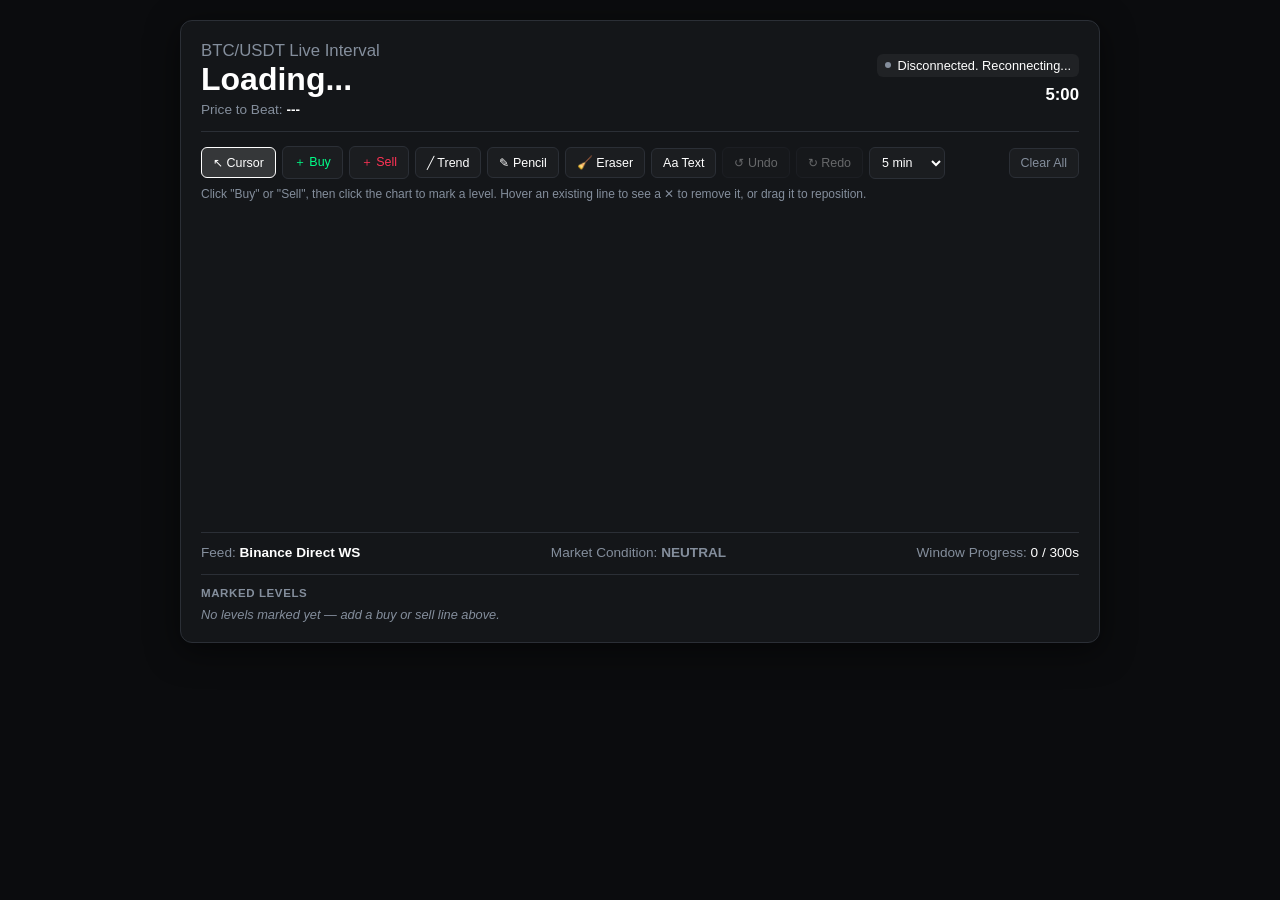
<file: v5.html>
<!DOCTYPE html>
<html lang="en">
<head>
<meta charset="UTF-8">
<meta name="viewport" content="width=device-width, initial-scale=1.0">
<title>Polymarket BTC Live Tracker</title>
<style>
    :root {
        --bg-color: #0b0c0e;
        --panel-bg: #141619;
        --text-main: #ffffff;
        --text-muted: #848e9c;
        --border-color: #2b2f36;
        --up-color: #00ff88;
        --down-color: #ff3355;
        --accent: #ffcc00;
    }
    * { box-sizing: border-box; margin: 0; padding: 0; font-family: -apple-system, BlinkMacSystemFont, sans-serif; }
    body {
        background-color: var(--bg-color);
        color: var(--text-main);
        display: flex;
        justify-content: center;
        align-items: flex-start;
        min-height: 100vh;
        padding: 20px 10px;
    }
    .chart-container {
        position: relative; /* anchors the annotation overlay */
        background-color: var(--panel-bg);
        border: 1px solid var(--border-color);
        border-radius: 12px;
        padding: 20px;
        width: 95%;
        max-width: 920px;
        box-shadow: 0 8px 32px rgba(0, 0, 0, 0.5);
    }
    .header {
        display: flex; justify-content: space-between; align-items: center;
        margin-bottom: 14px; border-bottom: 1px solid var(--border-color); padding-bottom: 14px;
        position: relative; z-index: 110;
    }
    .price-display { font-size: 2rem; font-weight: 700; font-variant-numeric: tabular-nums; transition: color 0.15s ease; }
    .price-display.up { color: var(--up-color); }
    .price-display.down { color: var(--down-color); }
    .target-box { font-size: 0.85rem; color: var(--text-muted); margin-top: 4px; }
    .target-box span { color: var(--text-main); font-weight: 600; }

    .toolbar { position: relative; z-index: 110; display: flex; gap: 6px; margin-bottom: 8px; flex-wrap: wrap; align-items: center; }
    .toolbar.sub { display: none; padding: 8px; background: rgba(255,255,255,0.03); border-radius: 8px; margin-bottom: 10px; }
    .toolbar.sub.visible { display: flex; }

    .tool-btn {
        background: rgba(255, 255, 255, 0.03); border: 1px solid var(--border-color); color: var(--text-main);
        padding: 7px 11px; border-radius: 6px; cursor: pointer; font-size: 0.78rem; font-weight: 500;
        transition: all 0.15s ease; display: flex; align-items: center; gap: 5px; user-select: none; white-space: nowrap;
    }
    .tool-btn:hover { border-color: var(--text-muted); background: rgba(255,255,255,0.06); }
    .tool-btn.active { background: rgba(255,255,255,0.14); border-color: var(--text-main); }
    .tool-btn.buy { color: var(--up-color); }
    .tool-btn.buy.active { background: rgba(0,255,136,0.14); border-color: var(--up-color); }
    .tool-btn.sell { color: var(--down-color); }
    .tool-btn.sell.active { background: rgba(255,51,85,0.14); border-color: var(--down-color); }
    .tool-btn.pencil.active, .tool-btn.text-tool.active { background: rgba(255,204,0,0.14); border-color: var(--accent); color: var(--accent); }
    .tool-btn.eraser.active { background: rgba(132,142,156,0.2); border-color: var(--text-muted); }
    .tool-btn.clear { margin-left: auto; color: var(--text-muted); }
    .tool-btn.clear:hover { color: var(--down-color); border-color: var(--down-color); }
    .tool-btn:disabled { opacity: 0.35; cursor: not-allowed; }
    .tool-btn:disabled:hover { border-color: var(--border-color); background: rgba(255,255,255,0.03); }

    select#duration-select {
        background: rgba(255,255,255,0.03); border: 1px solid var(--border-color); color: var(--text-main);
        padding: 7px 8px; border-radius: 6px; font-size: 0.78rem; cursor: pointer;
    }

    .width-group { display: flex; gap: 4px; align-items: center; }
    .width-btn { width: 30px; height: 26px; border-radius: 6px; border: 1px solid var(--border-color); background: rgba(255,255,255,0.03); cursor: pointer; display:flex; align-items:center; justify-content:center; }
    .width-btn.active { border-color: var(--accent); background: rgba(255,204,0,0.12); }
    .width-btn span { display:block; background:#fff; border-radius:2px; }

    input[type=color] { width: 32px; height: 28px; border: 1px solid var(--border-color); border-radius: 6px; background: none; cursor: pointer; padding: 2px; }

    .hint-text { font-size: 0.75rem; color: var(--text-muted); margin-bottom: 10px; min-height: 16px; }

    .graph-area {
        position: relative; height: 320px; width: 100%; margin-bottom: 12px;
        overflow-x: auto; overflow-y: hidden; -webkit-overflow-scrolling: touch;
        border-bottom: 1px solid var(--border-color);
    }
    canvas#liveChart { position: absolute; top: 0; left: 0; cursor: crosshair; }

    #annotationCanvas { position: absolute; top: 0; left: 0; z-index: 40; pointer-events: none; }

    .footer { display: flex; justify-content: space-between; flex-wrap: wrap; gap: 6px; font-size: 0.85rem; color: var(--text-muted); margin-bottom: 4px; position: relative; z-index: 110; }
    .status-badge { display: inline-flex; align-items: center; padding: 4px 8px; background: rgba(255,255,255,0.05); border-radius: 6px; font-size: 0.8rem; }
    .dot { width: 6px; height: 6px; border-radius: 50%; margin-right: 6px; background-color: var(--text-muted); }
    .dot.connected { background-color: var(--up-color); box-shadow: 0 0 8px var(--up-color); }

    .drawings-panel { position: relative; z-index: 110; margin-top: 14px; border-top: 1px solid var(--border-color); padding-top: 12px; }
    .drawings-panel h3 { font-size: 0.72rem; color: var(--text-muted); margin-bottom: 8px; font-weight: 600; text-transform: uppercase; letter-spacing: 0.6px; }
    .drawing-item { display: flex; justify-content: space-between; align-items: center; padding: 7px 10px; background: rgba(255,255,255,0.03); border-radius: 6px; margin-bottom: 6px; font-size: 0.82rem; }
    .drawing-item .left { display: flex; align-items: center; gap: 8px; }
    .drawing-item .swatch { width: 10px; height: 10px; border-radius: 50%; flex-shrink: 0; }
    .drawing-item .pct { font-variant-numeric: tabular-nums; font-size: 0.78rem; margin-left: 6px; }
    .drawing-item .del-btn { background: none; border: none; color: var(--text-muted); cursor: pointer; font-size: 1rem; padding: 0 4px; }
    .drawing-item .del-btn:hover { color: var(--down-color); }
    .empty-hint { color: var(--text-muted); font-size: 0.8rem; font-style: italic; }

    .text-input-overlay {
        position: absolute; z-index: 120; background: rgba(20,22,25,0.9); border: 1px dashed var(--accent);
        outline: none; resize: none; padding: 2px 4px; font-size: 15px; line-height: 1.2; min-width: 60px; min-height: 22px;
    }

    @media (max-width: 600px) {
        .graph-area { height: 240px; }
        .chart-container { padding: 14px; }
        .price-display { font-size: 1.5rem; }
    }
</style>
</head>
<body>

<div class="chart-container" id="chart-container">
    <div class="header">
        <div>
            <h2 style="font-size: 1.05rem; color: var(--text-muted); font-weight: 500;">BTC/USDT Live Interval</h2>
            <div id="live-price" class="price-display">Loading...</div>
            <div class="target-box">Price to Beat: <span id="strike-price">---</span></div>
        </div>
        <div style="text-align: right;">
            <div class="status-badge" style="margin-bottom: 8px;">
                <span id="status-dot" class="dot"></span>
                <span id="status-text">Connecting WebSocket...</span>
            </div>
            <div id="time-left" style="font-size: 1.05rem; font-weight: bold; font-variant-numeric: tabular-nums;">5:00</div>
        </div>
    </div>

    <div class="toolbar">
        <button class="tool-btn active" data-mode="none" id="btn-cursor" title="Select / move / delete lines">↖ Cursor</button>
        <button class="tool-btn buy" data-mode="addBuy" id="btn-buy" title="Mark a buy level">＋ Buy</button>
        <button class="tool-btn sell" data-mode="addSell" id="btn-sell" title="Mark a sell level">＋ Sell</button>
        <button class="tool-btn" data-mode="trendline" id="btn-trend" title="Draw a trend line">╱ Trend</button>
        <button class="tool-btn pencil" data-mode="pencil" id="btn-pencil" title="Freehand pencil">✎ Pencil</button>
        <button class="tool-btn eraser" data-mode="eraser" id="btn-eraser" title="Erase pencil / text">🧹 Eraser</button>
        <button class="tool-btn text-tool" data-mode="text" id="btn-text" title="Add text">Aa Text</button>
        <button class="tool-btn" id="btn-undo" title="Undo (Ctrl+Z)">↺ Undo</button>
        <button class="tool-btn" id="btn-redo" title="Redo (Ctrl+Shift+Z)">↻ Redo</button>
        <select id="duration-select" title="Window length before the chart resets">
            <option value="180">3 min</option>
            <option value="300" selected>5 min</option>
            <option value="420">7 min</option>
            <option value="600">10 min</option>
            <option value="900">15 min</option>
            <option value="1200">20 min</option>
            <option value="1800">30 min</option>
        </select>
        <button class="tool-btn clear" id="btn-clear">Clear All</button>
    </div>

    <div class="toolbar sub" id="pencil-options">
        <span style="font-size:0.75rem;color:var(--text-muted);">Color</span>
        <input type="color" id="draw-color" value="#ffcc00">
        <span class="width-group" id="width-group">
            <span style="font-size:0.75rem;color:var(--text-muted);margin-right:2px;">Weight</span>
            <button class="width-btn" data-width="1.5" title="Thin"><span style="width:12px;height:1.5px;"></span></button>
            <button class="width-btn active" data-width="3" title="Medium"><span style="width:12px;height:3px;"></span></button>
            <button class="width-btn" data-width="6" title="Thick"><span style="width:12px;height:6px;"></span></button>
        </span>
    </div>

    <div class="hint-text" id="hint-text">Click "Buy" or "Sell", then click the chart to mark a level. Hover an existing line to see a ✕ to remove it, or drag it to reposition.</div>

    <div class="graph-area" id="graph-area">
        <canvas id="liveChart"></canvas>
    </div>
    <canvas id="annotationCanvas"></canvas>

    <div class="footer">
        <div>Feed: <strong style="color:#fff;">Binance Direct WS</strong></div>
        <div>Market Condition: <strong id="trend-indicator" style="transition: color 0.2s;">NEUTRAL</strong></div>
        <div>Window Progress: <span id="progress-text" style="color:#fff;">0 / 300s</span></div>
    </div>

    <div class="drawings-panel">
        <h3>Marked Levels</h3>
        <div id="drawings-list"><div class="empty-hint">No levels marked yet — add a buy or sell line above.</div></div>
    </div>
</div>

<script>
(function () {
    const chartContainer = document.getElementById('chart-container');
    const graphArea = document.getElementById('graph-area');
    const canvas = document.getElementById('liveChart');
    const ctx = canvas.getContext('2d');
    const annoCanvas = document.getElementById('annotationCanvas');
    const actx = annoCanvas.getContext('2d');

    const priceElement = document.getElementById('live-price');
    const strikeElement = document.getElementById('strike-price');
    const timeLeftElement = document.getElementById('time-left');
    const statusDot = document.getElementById('status-dot');
    const statusText = document.getElementById('status-text');
    const trendIndicator = document.getElementById('trend-indicator');
    const progressText = document.getElementById('progress-text');
    const drawingsListEl = document.getElementById('drawings-list');
    const hintText = document.getElementById('hint-text');
    const pencilOptions = document.getElementById('pencil-options');
    const widthGroup = document.getElementById('width-group');
    const colorInput = document.getElementById('draw-color');
    const durationSelect = document.getElementById('duration-select');
    const btnUndo = document.getElementById('btn-undo');
    const btnRedo = document.getElementById('btn-redo');

    // ---------------- Core price state ----------------
    let priceData = [];
    let strikePrice = null;
    let lastPrice = null;
    let intervalSeconds = 0;
    const DEFAULT_DURATION = 300;
    let maxInterval = DEFAULT_DURATION;

    // ---------------- Drawing state ----------------
    let chartElements = [];  // {id,type:'hline'|'trendline', ...} — price/time domain
    let annotations = [];    // {id,type:'freehand'|'text', ...} — container-fraction domain
    let nextId = 1;
    let drawMode = 'none';
    let currentColor = '#ffcc00';
    let currentWidth = 3;

    let trendlineDraft = null;
    let draggingLine = null;
    let hoverPos = null;
    let currentHoverBadge = null;
    let scaleParams = null;
    let pixelsPerSecond = 1;
    let userScrolledAway = false;

    let isDrawingStroke = false;
    let currentStroke = null;
    let isErasing = false;
    let erasedThisDrag = false;
    let activeTextInput = null;

    const PAD_LEFT = 12, PAD_RIGHT = 66, PAD_TOP = 16, PAD_BOTTOM = 26;

    // ---------------- History (undo/redo) ----------------
    let history = [snapshot()];
    let historyIndex = 0;

    function snapshot() {
        return JSON.stringify({ chartElements, annotations });
    }
    function pushHistory() {
        history = history.slice(0, historyIndex + 1);
        history.push(snapshot());
        historyIndex++;
        updateUndoRedoButtons();
    }
    function restoreSnapshot(str) {
        const s = JSON.parse(str);
        chartElements = s.chartElements;
        annotations = s.annotations;
    }
    function undo() {
        if (historyIndex <= 0) return;
        historyIndex--;
        restoreSnapshot(history[historyIndex]);
        renderDrawingsList(); drawChart(); renderAnnotations(); updateUndoRedoButtons();
    }
    function redo() {
        if (historyIndex >= history.length - 1) return;
        historyIndex++;
        restoreSnapshot(history[historyIndex]);
        renderDrawingsList(); drawChart(); renderAnnotations(); updateUndoRedoButtons();
    }
    function updateUndoRedoButtons() {
        btnUndo.disabled = historyIndex <= 0;
        btnRedo.disabled = historyIndex >= history.length - 1;
    }
    btnUndo.addEventListener('click', undo);
    btnRedo.addEventListener('click', redo);
    document.addEventListener('keydown', (e) => {
        const tag = (e.target && e.target.tagName) || '';
        if (tag === 'TEXTAREA' || tag === 'INPUT') return;
        if ((e.ctrlKey || e.metaKey) && !e.shiftKey && e.key.toLowerCase() === 'z') { e.preventDefault(); undo(); }
        else if ((e.ctrlKey || e.metaKey) && (e.shiftKey && e.key.toLowerCase() === 'z' || e.key.toLowerCase() === 'y')) { e.preventDefault(); redo(); }
    });

    function formatPrice(v) { return `$${v.toLocaleString(undefined, { minimumFractionDigits: 2, maximumFractionDigits: 2 })}`; }
    function formatTime(sec) { const m = Math.floor(sec / 60), s = Math.floor(sec % 60); return `${m}:${s < 10 ? '0' : ''}${s}`; }

    function distToSegment(px, py, x1, y1, x2, y2) {
        const dx = x2 - x1, dy = y2 - y1;
        const len2 = dx * dx + dy * dy;
        let t = len2 === 0 ? 0 : ((px - x1) * dx + (py - y1) * dy) / len2;
        t = Math.max(0, Math.min(1, t));
        const cx = x1 + t * dx, cy = y1 + t * dy;
        return Math.hypot(px - cx, py - cy);
    }

    // ---------------- Canvas sizing (responsive + non-destructive duration extension) ----------------
    function computeContentWidth() { return Math.round(PAD_LEFT + PAD_RIGHT + pixelsPerSecond * maxInterval); }

    function resizeCanvas(rescale) {
        const visibleWidth = graphArea.clientWidth;
        const visibleHeight = graphArea.clientHeight;
        if (rescale || !pixelsPerSecond || pixelsPerSecond < 0.01) {
            pixelsPerSecond = Math.max(0.2, (visibleWidth - PAD_LEFT - PAD_RIGHT) / DEFAULT_DURATION);
        }
        const finalWidth = Math.max(computeContentWidth(), visibleWidth);
        canvas.width = finalWidth;
        canvas.height = visibleHeight;
        canvas.style.width = finalWidth + 'px';
        canvas.style.height = visibleHeight + 'px';
        drawChart();
        if (!userScrolledAway) graphArea.scrollLeft = graphArea.scrollWidth;
    }

    function syncAnnotationCanvas() {
        const w = chartContainer.clientWidth, h = chartContainer.clientHeight;
        annoCanvas.width = w; annoCanvas.height = h;
        annoCanvas.style.width = w + 'px'; annoCanvas.style.height = h + 'px';
        renderAnnotations();
    }

    window.addEventListener('resize', () => { resizeCanvas(true); syncAnnotationCanvas(); });
    if (window.ResizeObserver) {
        new ResizeObserver(() => syncAnnotationCanvas()).observe(chartContainer);
    }
    graphArea.addEventListener('scroll', () => {
        const threshold = 40;
        userScrolledAway = graphArea.scrollLeft + graphArea.clientWidth < graphArea.scrollWidth - threshold;
    });
    setTimeout(() => { resizeCanvas(true); syncAnnotationCanvas(); }, 100);

    // ---------------- Chart rendering ----------------
    function drawChart() {
        ctx.clearRect(0, 0, canvas.width, canvas.height);
        const width = canvas.width, height = canvas.height;

        const prices = priceData.map(d => d.price);
        const hlinePrices = chartElements.filter(d => d.type === 'hline').map(d => d.price);
        const allPrices = prices.concat(hlinePrices);
        if (strikePrice) allPrices.push(strikePrice);
        if (allPrices.length === 0) { scaleParams = null; return; }

        let minPrice = Math.min(...allPrices) * 0.9998;
        let maxPrice = Math.max(...allPrices) * 1.0002;
        if (minPrice === maxPrice) { minPrice *= 0.999; maxPrice *= 1.001; }
        const priceRange = maxPrice - minPrice;

        const getX = (t) => PAD_LEFT + t * pixelsPerSecond;
        const getY = (val) => height - PAD_BOTTOM - ((val - minPrice) / priceRange) * (height - PAD_TOP - PAD_BOTTOM);
        const priceFromY = (y) => minPrice + ((height - PAD_BOTTOM - y) / (height - PAD_TOP - PAD_BOTTOM)) * priceRange;
        const timeFromX = (x) => Math.max(0, (x - PAD_LEFT) / pixelsPerSecond);
        scaleParams = { getX, getY, priceFromY, timeFromX };

        const scrollLeft = graphArea.scrollLeft || 0;
        const tagX = Math.min(scrollLeft + graphArea.clientWidth, width) - PAD_RIGHT;

        // Grid
        ctx.strokeStyle = 'rgba(255,255,255,0.06)';
        ctx.fillStyle = '#848e9c';
        ctx.font = '11px -apple-system, sans-serif';
        ctx.lineWidth = 1;
        for (let i = 0; i <= 5; i++) {
            const val = minPrice + (priceRange * i / 5);
            const y = getY(val);
            ctx.beginPath(); ctx.moveTo(PAD_LEFT, y); ctx.lineTo(width - PAD_RIGHT, y); ctx.stroke();
            ctx.textAlign = 'left'; ctx.textBaseline = 'middle';
            ctx.fillText(val.toFixed(0), width - PAD_RIGHT + 6, y);
        }
        for (let t = 0; t <= maxInterval; t += 60) {
            const x = getX(t);
            ctx.beginPath(); ctx.moveTo(x, PAD_TOP); ctx.lineTo(x, height - PAD_BOTTOM); ctx.stroke();
            ctx.textAlign = 'center'; ctx.textBaseline = 'top';
            ctx.fillText(formatTime(t), x, height - PAD_BOTTOM + 6);
        }
        ctx.strokeStyle = 'rgba(255,255,255,0.25)';
        ctx.beginPath();
        ctx.moveTo(PAD_LEFT, height - PAD_BOTTOM); ctx.lineTo(width - PAD_RIGHT, height - PAD_BOTTOM);
        ctx.moveTo(PAD_LEFT, PAD_TOP); ctx.lineTo(PAD_LEFT, height - PAD_BOTTOM);
        ctx.stroke();

        // Strike anchor
        if (strikePrice) {
            ctx.beginPath(); ctx.strokeStyle = 'rgba(255,255,255,0.3)'; ctx.lineWidth = 1.5; ctx.setLineDash([4, 4]);
            const y = getY(strikePrice);
            ctx.moveTo(PAD_LEFT, y); ctx.lineTo(width - PAD_RIGHT, y); ctx.stroke(); ctx.setLineDash([]);
        }

        // User lines
        chartElements.forEach(d => {
            if (d.type === 'hline') {
                const y = getY(d.price);
                ctx.beginPath(); ctx.strokeStyle = d.color; ctx.lineWidth = d === draggingLine ? 2.5 : 1.5;
                ctx.setLineDash([6, 4]); ctx.moveTo(PAD_LEFT, y); ctx.lineTo(width - PAD_RIGHT, y); ctx.stroke(); ctx.setLineDash([]);
                ctx.fillStyle = d.color; ctx.fillRect(tagX, y - 9, PAD_RIGHT - 2, 18);
                ctx.fillStyle = '#0b0c0e'; ctx.textAlign = 'left'; ctx.textBaseline = 'middle';
                ctx.font = 'bold 10px -apple-system, sans-serif'; ctx.fillText(d.label, tagX + 5, y);
                ctx.font = '11px -apple-system, sans-serif';
            } else if (d.type === 'trendline') {
                ctx.beginPath(); ctx.strokeStyle = d.color; ctx.lineWidth = 2;
                ctx.moveTo(getX(d.t1), getY(d.p1)); ctx.lineTo(getX(d.t2), getY(d.p2)); ctx.stroke();
            }
        });

        if (trendlineDraft && hoverPos) {
            ctx.beginPath(); ctx.strokeStyle = 'rgba(255,255,255,0.6)'; ctx.lineWidth = 2; ctx.setLineDash([3, 3]);
            ctx.moveTo(getX(trendlineDraft.t1), getY(trendlineDraft.p1)); ctx.lineTo(hoverPos.x, hoverPos.y);
            ctx.stroke(); ctx.setLineDash([]);
        }

        // Price line
        if (priceData.length >= 2) {
            for (let i = 1; i < priceData.length; i++) {
                ctx.beginPath(); ctx.lineWidth = 2.5;
                ctx.strokeStyle = priceData[i].price >= strikePrice ? '#00ff88' : '#ff3355';
                ctx.moveTo(getX(priceData[i - 1].time), getY(priceData[i - 1].price));
                ctx.lineTo(getX(priceData[i].time), getY(priceData[i].price));
                ctx.stroke();
            }
            const last = priceData[priceData.length - 1];
            const headX = getX(last.time), headY = getY(last.price);
            const trendColor = last.price >= strikePrice ? '#00ff88' : '#ff3355';
            ctx.beginPath(); ctx.arc(headX, headY, 5, 0, 2 * Math.PI);
            ctx.fillStyle = '#ffffff'; ctx.shadowBlur = 10; ctx.shadowColor = trendColor; ctx.fill(); ctx.shadowBlur = 0;
            ctx.fillStyle = trendColor; ctx.fillRect(tagX, headY - 9, PAD_RIGHT - 2, 18);
            ctx.fillStyle = '#0b0c0e'; ctx.textAlign = 'left'; ctx.textBaseline = 'middle';
            ctx.font = 'bold 10px -apple-system, sans-serif'; ctx.fillText(last.price.toFixed(0), tagX + 5, headY);
            ctx.font = '11px -apple-system, sans-serif';
        }

        // Hover: crosshair (cursor mode) + delete badge on nearby line
        currentHoverBadge = null;
        if (hoverPos && drawMode === 'none') {
            let best = null, bestDist = 10;
            chartElements.forEach(d => {
                if (d.type === 'hline') {
                    const dist = Math.abs(hoverPos.y - getY(d.price));
                    if (dist < bestDist) { bestDist = dist; best = { el: d, x: hoverPos.x, y: getY(d.price) }; }
                } else if (d.type === 'trendline') {
                    const dist = distToSegment(hoverPos.x, hoverPos.y, getX(d.t1), getY(d.p1), getX(d.t2), getY(d.p2));
                    if (dist < bestDist) { bestDist = dist; best = { el: d, x: (getX(d.t1) + getX(d.t2)) / 2, y: (getY(d.p1) + getY(d.p2)) / 2 }; }
                }
            });
            if (best) currentHoverBadge = { el: best.el, x: best.x, y: best.y - 18 };
        }
        if (hoverPos && drawMode !== 'trendline') {
            ctx.beginPath(); ctx.strokeStyle = 'rgba(255,255,255,0.25)'; ctx.setLineDash([2, 3]); ctx.lineWidth = 1;
            ctx.moveTo(PAD_LEFT, hoverPos.y); ctx.lineTo(width - PAD_RIGHT, hoverPos.y);
            ctx.moveTo(hoverPos.x, PAD_TOP); ctx.lineTo(hoverPos.x, height - PAD_BOTTOM);
            ctx.stroke(); ctx.setLineDash([]);
            const hoverPrice = priceFromY(hoverPos.y);
            ctx.fillStyle = '#ffffff'; ctx.fillRect(tagX, hoverPos.y - 9, PAD_RIGHT - 2, 18);
            ctx.fillStyle = '#0b0c0e'; ctx.textAlign = 'left'; ctx.textBaseline = 'middle';
            ctx.font = 'bold 10px -apple-system, sans-serif'; ctx.fillText(hoverPrice.toFixed(0), tagX + 5, hoverPos.y);
            ctx.font = '11px -apple-system, sans-serif';
        }
        if (currentHoverBadge) {
            ctx.beginPath(); ctx.arc(currentHoverBadge.x, currentHoverBadge.y, 9, 0, 2 * Math.PI);
            ctx.fillStyle = '#ff3355'; ctx.fill(); ctx.strokeStyle = '#fff'; ctx.lineWidth = 1; ctx.stroke();
            ctx.fillStyle = '#fff'; ctx.font = 'bold 11px sans-serif'; ctx.textAlign = 'center'; ctx.textBaseline = 'middle';
            ctx.fillText('✕', currentHoverBadge.x, currentHoverBadge.y + 0.5);
        }
    }

    // ---------------- Annotation layer (pencil / eraser / text) ----------------
    function renderAnnotations() {
        actx.clearRect(0, 0, annoCanvas.width, annoCanvas.height);
        const w = annoCanvas.width, h = annoCanvas.height;
        annotations.forEach(a => {
            if (a.type === 'freehand') {
                if (a.points.length < 2) return;
                actx.beginPath();
                actx.strokeStyle = a.color; actx.lineWidth = a.width; actx.lineJoin = 'round'; actx.lineCap = 'round';
                actx.moveTo(a.points[0].xFrac * w, a.points[0].yFrac * h);
                for (let i = 1; i < a.points.length; i++) actx.lineTo(a.points[i].xFrac * w, a.points[i].yFrac * h);
                actx.stroke();
            } else if (a.type === 'text') {
                actx.fillStyle = a.color;
                actx.font = `${a.fontSize}px -apple-system, sans-serif`;
                actx.textAlign = 'left'; actx.textBaseline = 'top';
                actx.fillText(a.content, a.xFrac * w, a.yFrac * h);
            }
        });
    }

    function annoPos(clientX, clientY) {
        const rect = annoCanvas.getBoundingClientRect();
        return { x: clientX - rect.left, y: clientY - rect.top, w: rect.width, h: rect.height };
    }

    function isInteractiveTarget(el) {
        return !!(el.closest && el.closest('button, select, input, textarea, .drawing-item'));
    }

    function eraseNear(x, y, w, h) {
        const threshold = 14;
        const before = annotations.length;
        annotations = annotations.filter(a => {
            if (a.type === 'text') {
                const tx = a.xFrac * w, ty = a.yFrac * h;
                return !(x >= tx - 6 && x <= tx + Math.max(60, a.content.length * a.fontSize * 0.55) && y >= ty - 6 && y <= ty + a.fontSize + 6);
            }
            if (a.type === 'freehand') {
                return !a.points.some(p => Math.hypot(p.xFrac * w - x, p.yFrac * h - y) < threshold);
            }
            return true;
        });
        if (annotations.length !== before) { erasedThisDrag = true; renderAnnotations(); }
    }

    function startTextInput(clientX, clientY) {
        if (activeTextInput) return;
        const rect = chartContainer.getBoundingClientRect();
        const ta = document.createElement('textarea');
        ta.className = 'text-input-overlay';
        ta.style.left = (clientX - rect.left) + 'px';
        ta.style.top = (clientY - rect.top) + 'px';
        ta.style.color = currentColor;
        ta.style.fontSize = '15px';
        ta.rows = 1;
        chartContainer.appendChild(ta);
        ta.focus();
        activeTextInput = ta;

        const commit = () => {
            const content = ta.value.trim();
            if (content) {
                const w = chartContainer.clientWidth, h = chartContainer.clientHeight;
                annotations.push({
                    id: nextId++, type: 'text', color: currentColor, fontSize: 15,
                    xFrac: (clientX - rect.left) / w, yFrac: (clientY - rect.top) / h, content
                });
                pushHistory();
                renderAnnotations();
            }
            ta.remove();
            activeTextInput = null;
            setMode('none');
        };
        ta.addEventListener('keydown', (e) => {
            if (e.key === 'Enter' && !e.shiftKey) { e.preventDefault(); commit(); }
            else if (e.key === 'Escape') { e.preventDefault(); ta.value = ''; commit(); }
        });
        ta.addEventListener('blur', commit);
    }

    // ---------------- Drawings list panel ----------------
    function renderDrawingsList() {
        if (chartElements.length === 0) {
            drawingsListEl.innerHTML = '<div class="empty-hint">No levels marked yet — add a buy or sell line above.</div>';
            return;
        }
        drawingsListEl.innerHTML = '';
        chartElements.forEach(d => {
            const item = document.createElement('div'); item.className = 'drawing-item';
            const left = document.createElement('div'); left.className = 'left';
            const swatch = document.createElement('span'); swatch.className = 'swatch'; swatch.style.background = d.color;
            left.appendChild(swatch);
            const labelText = document.createElement('span');
            labelText.textContent = d.type === 'hline' ? `${d.label} @ ${formatPrice(d.price)}` : 'Trend line';
            left.appendChild(labelText);
            if (d.type === 'hline' && lastPrice) {
                const pct = ((d.price - lastPrice) / lastPrice) * 100;
                const pctEl = document.createElement('span'); pctEl.className = 'pct';
                pctEl.style.color = pct >= 0 ? 'var(--up-color)' : 'var(--down-color)';
                pctEl.textContent = `${pct >= 0 ? '+' : ''}${pct.toFixed(2)}%`;
                left.appendChild(pctEl);
            }
            item.appendChild(left);
            const delBtn = document.createElement('button'); delBtn.className = 'del-btn'; delBtn.textContent = '✕';
            delBtn.onclick = () => { chartElements = chartElements.filter(x => x.id !== d.id); pushHistory(); renderDrawingsList(); drawChart(); };
            item.appendChild(delBtn);
            drawingsListEl.appendChild(item);
        });
    }

    // ---------------- Chart canvas pointer handling ----------------
    function getCanvasPos(clientX, clientY) {
        const rect = canvas.getBoundingClientRect();
        return { x: clientX - rect.left, y: clientY - rect.top };
    }

    function findNearbyHline(y) {
        if (!scaleParams) return null;
        return chartElements.find(d => d.type === 'hline' && Math.abs(scaleParams.getY(d.price) - y) < 8) || null;
    }

    function chartPointerDown(pos) {
        if (!scaleParams) return;
        if (currentHoverBadge && Math.hypot(pos.x - currentHoverBadge.x, pos.y - currentHoverBadge.y) < 11) {
            chartElements = chartElements.filter(x => x.id !== currentHoverBadge.el.id);
            currentHoverBadge = null;
            pushHistory(); renderDrawingsList(); drawChart();
            return;
        }
        if (drawMode === 'addBuy' || drawMode === 'addSell') {
            const price = scaleParams.priceFromY(pos.y);
            const isBuy = drawMode === 'addBuy';
            chartElements.push({ id: nextId++, type: 'hline', price, color: isBuy ? '#00ff88' : '#ff3355', label: isBuy ? 'BUY' : 'SELL' });
            pushHistory(); setMode('none'); renderDrawingsList(); drawChart();
            return;
        }
        if (drawMode === 'trendline') {
            if (!trendlineDraft) {
                trendlineDraft = { t1: scaleParams.timeFromX(pos.x), p1: scaleParams.priceFromY(pos.y) };
            } else {
                chartElements.push({ id: nextId++, type: 'trendline', t1: trendlineDraft.t1, p1: trendlineDraft.p1, t2: scaleParams.timeFromX(pos.x), p2: scaleParams.priceFromY(pos.y), color: '#ffcc00' });
                trendlineDraft = null; pushHistory(); setMode('none'); renderDrawingsList();
            }
            drawChart();
            return;
        }
        const near = findNearbyHline(pos.y);
        if (near) { draggingLine = near; canvas.style.cursor = 'ns-resize'; }
    }

    function chartPointerMove(pos) {
        hoverPos = pos;
        if (draggingLine && scaleParams) {
            draggingLine.price = scaleParams.priceFromY(pos.y);
            renderDrawingsList();
        } else if (drawMode === 'none' && scaleParams && findNearbyHline(pos.y)) {
            canvas.style.cursor = 'ns-resize';
        } else if (drawMode === 'none') {
            canvas.style.cursor = 'crosshair';
        }
        drawChart();
    }

    function chartPointerUp() {
        if (draggingLine) { draggingLine = null; canvas.style.cursor = 'crosshair'; pushHistory(); drawChart(); }
    }

    canvas.addEventListener('mousedown', (e) => chartPointerDown(getCanvasPos(e.clientX, e.clientY)));
    canvas.addEventListener('mousemove', (e) => chartPointerMove(getCanvasPos(e.clientX, e.clientY)));
    window.addEventListener('mouseup', chartPointerUp);
    canvas.addEventListener('mouseleave', () => { hoverPos = null; currentHoverBadge = null; drawChart(); });
    canvas.addEventListener('touchstart', (e) => { const t = e.touches[0]; chartPointerDown(getCanvasPos(t.clientX, t.clientY)); }, { passive: true });
    canvas.addEventListener('touchmove', (e) => { const t = e.touches[0]; chartPointerMove(getCanvasPos(t.clientX, t.clientY)); }, { passive: true });
    window.addEventListener('touchend', chartPointerUp);

    // ---------------- Annotation layer pointer handling (whole widget) ----------------
    function annoDown(clientX, clientY, targetEl) {
        if (isInteractiveTarget(targetEl)) return;
        const p = annoPos(clientX, clientY);
        if (drawMode === 'pencil') {
            isDrawingStroke = true;
            currentStroke = { id: nextId++, type: 'freehand', color: currentColor, width: currentWidth, points: [{ xFrac: p.x / p.w, yFrac: p.y / p.h }] };
            annotations.push(currentStroke);
        } else if (drawMode === 'eraser') {
            isErasing = true; erasedThisDrag = false;
            eraseNear(p.x, p.y, p.w, p.h);
        } else if (drawMode === 'text') {
            startTextInput(clientX, clientY);
        }
    }
    function annoMove(clientX, clientY) {
        const p = annoPos(clientX, clientY);
        if (isDrawingStroke && currentStroke) {
            currentStroke.points.push({ xFrac: p.x / p.w, yFrac: p.y / p.h });
            renderAnnotations();
        } else if (isErasing) {
            eraseNear(p.x, p.y, p.w, p.h);
        }
    }
    function annoUp() {
        if (isDrawingStroke) { isDrawingStroke = false; currentStroke = null; pushHistory(); }
        if (isErasing) { isErasing = false; if (erasedThisDrag) pushHistory(); }
    }

    annoCanvas.addEventListener('mousedown', (e) => annoDown(e.clientX, e.clientY, e.target));
    document.addEventListener('mousemove', (e) => { if (isDrawingStroke || isErasing) annoMove(e.clientX, e.clientY); });
    document.addEventListener('mouseup', annoUp);
    annoCanvas.addEventListener('touchstart', (e) => { const t = e.touches[0]; if (drawMode === 'pencil' || drawMode === 'eraser' || drawMode === 'text') e.preventDefault(); annoDown(t.clientX, t.clientY, e.target); }, { passive: false });
    annoCanvas.addEventListener('touchmove', (e) => { if (isDrawingStroke || isErasing) { e.preventDefault(); const t = e.touches[0]; annoMove(t.clientX, t.clientY); } }, { passive: false });
    document.addEventListener('touchend', annoUp);

    // ---------------- Toolbar wiring ----------------
    const toolButtons = {
        none: document.getElementById('btn-cursor'), addBuy: document.getElementById('btn-buy'),
        addSell: document.getElementById('btn-sell'), trendline: document.getElementById('btn-trend'),
        pencil: document.getElementById('btn-pencil'), eraser: document.getElementById('btn-eraser'), text: document.getElementById('btn-text')
    };
    const hints = {
        none: 'Click "Buy" or "Sell", then click the chart to mark a level. Hover an existing line to see a ✕ to remove it, or drag it to reposition.',
        addBuy: 'Click anywhere on the chart to place a BUY level at that price.',
        addSell: 'Click anywhere on the chart to place a SELL level at that price.',
        trendline: 'Click a starting point, then click again to finish the trend line.',
        pencil: 'Draw freehand anywhere on the widget — not just the chart area.',
        eraser: 'Click or drag over a pencil stroke or text note to remove it.',
        text: 'Click anywhere on the widget and start typing. Press Enter to place the note.'
    };

    function setMode(mode) {
        drawMode = mode;
        trendlineDraft = null;
        Object.entries(toolButtons).forEach(([key, btn]) => btn.classList.toggle('active', key === mode));
        hintText.textContent = hints[mode];
        const showPencilOptions = mode === 'pencil' || mode === 'text';
        pencilOptions.classList.toggle('visible', showPencilOptions);
        widthGroup.style.display = mode === 'pencil' ? 'flex' : 'none';
        annoCanvas.style.pointerEvents = (mode === 'pencil' || mode === 'eraser' || mode === 'text') ? 'auto' : 'none';
        annoCanvas.style.cursor = mode === 'eraser' ? 'cell' : (mode === 'pencil' ? 'crosshair' : (mode === 'text' ? 'text' : 'default'));
        canvas.style.cursor = mode === 'none' ? 'crosshair' : 'crosshair';
    }

    toolButtons.none.addEventListener('click', () => setMode('none'));
    toolButtons.addBuy.addEventListener('click', () => setMode(drawMode === 'addBuy' ? 'none' : 'addBuy'));
    toolButtons.addSell.addEventListener('click', () => setMode(drawMode === 'addSell' ? 'none' : 'addSell'));
    toolButtons.trendline.addEventListener('click', () => setMode(drawMode === 'trendline' ? 'none' : 'trendline'));
    toolButtons.pencil.addEventListener('click', () => setMode(drawMode === 'pencil' ? 'none' : 'pencil'));
    toolButtons.eraser.addEventListener('click', () => setMode(drawMode === 'eraser' ? 'none' : 'eraser'));
    toolButtons.text.addEventListener('click', () => setMode(drawMode === 'text' ? 'none' : 'text'));

    document.getElementById('btn-clear').addEventListener('click', () => {
        chartElements = []; annotations = [];
        pushHistory(); renderDrawingsList(); drawChart(); renderAnnotations();
    });

    colorInput.addEventListener('input', (e) => { currentColor = e.target.value; });
    document.querySelectorAll('.width-btn').forEach(btn => {
        btn.addEventListener('click', () => {
            document.querySelectorAll('.width-btn').forEach(b => b.classList.remove('active'));
            btn.classList.add('active');
            currentWidth = parseFloat(btn.dataset.width);
        });
    });

    // ---------------- Time window control ----------------
    function resetWindow() {
        intervalSeconds = 0;
        priceData = [];
        strikePrice = lastPrice;
        if (strikePrice) strikeElement.innerText = formatPrice(strikePrice);
        chartElements = chartElements.filter(d => d.type !== 'trendline');
        renderDrawingsList();
        resizeCanvas(false);
    }

    durationSelect.addEventListener('change', (e) => {
        const newDuration = parseInt(e.target.value, 10);
        maxInterval = newDuration;
        if (newDuration <= intervalSeconds) {
            resetWindow();
        } else {
            resizeCanvas(false); // keep pixels-per-second fixed — no rescale jump, just more room
        }
    });

    // ---------------- Live feed ----------------
    function connectMarketFeed() {
        const ws = new WebSocket('wss://stream.binance.com:9443/ws/btcusdt@ticker');
        ws.onopen = () => { statusDot.className = "dot connected"; statusText.innerText = "Live Connected"; };
        ws.onmessage = (event) => {
            const data = JSON.parse(event.data);
            const currentPrice = parseFloat(data.c);
            if (!strikePrice) { strikePrice = currentPrice; strikeElement.innerText = formatPrice(strikePrice); }
            if (lastPrice) priceElement.className = "price-display " + (currentPrice >= lastPrice ? "up" : "down");
            priceElement.innerText = formatPrice(currentPrice);
            if (currentPrice >= strikePrice) { trendIndicator.innerText = "UP (GREEN ZONE)"; trendIndicator.style.color = "var(--up-color)"; }
            else { trendIndicator.innerText = "DOWN (RED ZONE)"; trendIndicator.style.color = "var(--down-color)"; }
            lastPrice = currentPrice;
            renderDrawingsList();
        };
        ws.onerror = () => { statusText.innerText = "Feed Error. Retrying..."; statusDot.className = "dot"; };
        ws.onclose = () => { statusText.innerText = "Disconnected. Reconnecting..."; statusDot.className = "dot"; setTimeout(connectMarketFeed, 3000); };
    }

    function runIntervalClock() {
        setInterval(() => {
            if (!lastPrice) return;
            intervalSeconds++;
            progressText.innerText = `${intervalSeconds} / ${maxInterval}s`;
            priceData.push({ time: intervalSeconds, price: lastPrice });
            timeLeftElement.innerText = formatTime(Math.max(0, maxInterval - intervalSeconds));
            if (intervalSeconds >= maxInterval) resetWindow();
            drawChart();
        }, 1000);
    }

    connectMarketFeed();
    runIntervalClock();
    renderDrawingsList();
    updateUndoRedoButtons();
})();
</script>
</body>
</html>
</file>
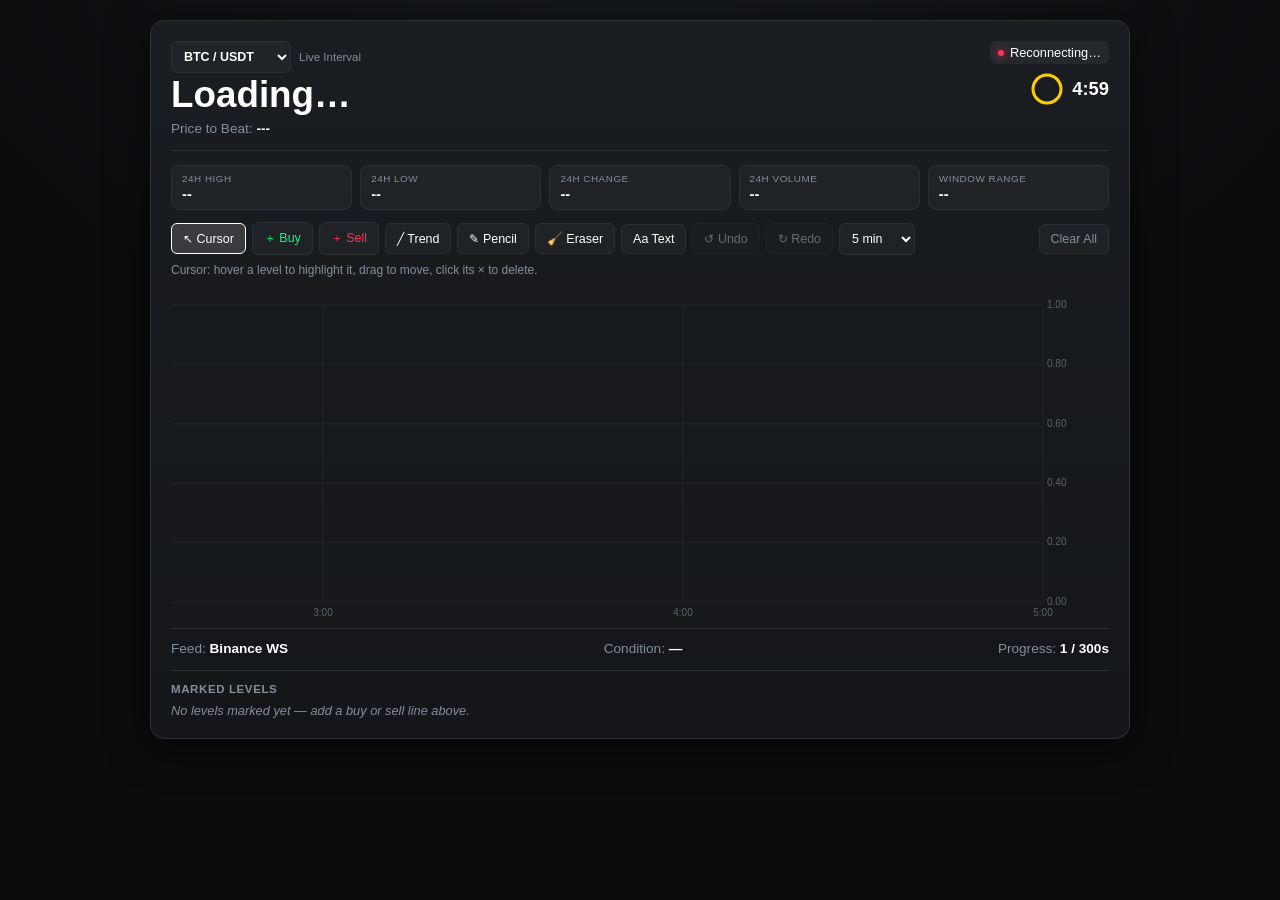
<file: v6.html>
<!DOCTYPE html>
<html lang="en">
<head>
<meta charset="UTF-8">
<meta name="viewport" content="width=device-width, initial-scale=1.0">
<title>Crypto Live Interval Tracker</title>
<style>
    :root {
        --bg-color: #0b0c0e;
        --panel-bg: #141619;
        --panel-bg-2: #1a1d21;
        --text-main: #ffffff;
        --text-muted: #848e9c;
        --text-dim: #5a626e;
        --border-color: #2b2f36;
        --up-color: #00ff88;
        --down-color: #ff3355;
        --accent: #ffcc00;
        --up-soft: rgba(0,255,136,0.12);
        --down-soft: rgba(255,51,85,0.12);
    }
    * { box-sizing: border-box; margin: 0; padding: 0; font-family: -apple-system, BlinkMacSystemFont, "Segoe UI", Roboto, sans-serif; }
    body {
        background: radial-gradient(1200px 800px at 50% -10%, #16191d 0%, var(--bg-color) 60%);
        color: var(--text-main);
        display: flex;
        justify-content: center;
        align-items: flex-start;
        min-height: 100vh;
        padding: 20px 10px;
    }
    .chart-container {
        position: relative;
        background: linear-gradient(180deg, var(--panel-bg-2) 0%, var(--panel-bg) 100%);
        border: 1px solid var(--border-color);
        border-radius: 14px;
        padding: 20px;
        width: 96%;
        max-width: 980px;
        box-shadow: 0 8px 40px rgba(0, 0, 0, 0.55);
    }
    .header {
        display: flex; justify-content: space-between; align-items: flex-start;
        margin-bottom: 14px; border-bottom: 1px solid var(--border-color); padding-bottom: 14px;
        position: relative; z-index: 110; gap: 12px; flex-wrap: wrap;
    }
    .header .left-head { display: flex; flex-direction: column; gap: 2px; }
    .sym-row { display: flex; align-items: center; gap: 8px; }
    select#symbol-select {
        background: var(--panel-bg); border: 1px solid var(--border-color); color: var(--text-main);
        padding: 5px 8px; border-radius: 8px; font-size: 0.95rem; font-weight: 600; cursor: pointer;
    }
    .pair-sub { font-size: 0.72rem; color: var(--text-muted); font-weight: 500; }
    .price-display { font-size: 2.3rem; font-weight: 700; font-variant-numeric: tabular-nums; transition: color 0.15s ease; line-height: 1.1; }
    .price-display.up { color: var(--up-color); }
    .price-display.down { color: var(--down-color); }
    .price-change-inline { font-size: 0.9rem; font-weight: 600; font-variant-numeric: tabular-nums; margin-left: 4px; }
    .target-box { font-size: 0.85rem; color: var(--text-muted); margin-top: 4px; }
    .target-box span { color: var(--text-main); font-weight: 600; }
    .target-box .dist { margin-left: 8px; font-variant-numeric: tabular-nums; }

    .right-head { display: flex; flex-direction: column; align-items: flex-end; gap: 8px; }
    .status-badge { display: inline-flex; align-items: center; padding: 4px 8px; background: rgba(255,255,255,0.05); border-radius: 6px; font-size: 0.8rem; }
    .dot { width: 6px; height: 6px; border-radius: 50%; margin-right: 6px; background-color: var(--text-muted); transition: background 0.3s; }
    .dot.connected { background-color: var(--up-color); box-shadow: 0 0 8px var(--up-color); }
    .dot.error { background-color: var(--down-color); box-shadow: 0 0 8px var(--down-color); }
    .countdown-wrap { display: flex; align-items: center; gap: 8px; }
    .countdown-ring { transform: rotate(-90deg); }
    .countdown-ring .bg { stroke: var(--border-color); }
    .countdown-ring .fg { stroke: var(--accent); transition: stroke-dashoffset 0.9s linear, stroke 0.3s; stroke-linecap: round; }
    #time-left { font-size: 1.15rem; font-weight: bold; font-variant-numeric: tabular-nums; }

    .stats-bar {
        display: grid; grid-template-columns: repeat(5, 1fr); gap: 8px;
        margin-bottom: 12px; position: relative; z-index: 110;
    }
    .stat-cell { background: rgba(255,255,255,0.03); border: 1px solid var(--border-color); border-radius: 8px; padding: 7px 10px; }
    .stat-cell .lbl { font-size: 0.62rem; color: var(--text-muted); text-transform: uppercase; letter-spacing: 0.5px; }
    .stat-cell .val { font-size: 0.92rem; font-weight: 600; font-variant-numeric: tabular-nums; margin-top: 2px; }

    .toolbar { position: relative; z-index: 110; display: flex; gap: 6px; margin-bottom: 8px; flex-wrap: wrap; align-items: center; }
    .toolbar.sub { display: none; padding: 8px; background: rgba(255,255,255,0.03); border-radius: 8px; margin-bottom: 10px; align-items: center; gap: 10px; }
    .toolbar.sub.visible { display: flex; flex-wrap: wrap; }

    .tool-btn {
        background: rgba(255, 255, 255, 0.03); border: 1px solid var(--border-color); color: var(--text-main);
        padding: 7px 11px; border-radius: 6px; cursor: pointer; font-size: 0.78rem; font-weight: 500;
        transition: all 0.15s ease; display: flex; align-items: center; gap: 5px; user-select: none; white-space: nowrap;
    }
    .tool-btn:hover { border-color: var(--text-muted); background: rgba(255,255,255,0.06); }
    .tool-btn.active { background: rgba(255,255,255,0.14); border-color: var(--text-main); }
    .tool-btn.buy { color: var(--up-color); }
    .tool-btn.buy.active { background: rgba(0,255,136,0.14); border-color: var(--up-color); }
    .tool-btn.sell { color: var(--down-color); }
    .tool-btn.sell.active { background: rgba(255,51,85,0.14); border-color: var(--down-color); }
    .tool-btn.pencil.active, .tool-btn.text-tool.active { background: rgba(255,204,0,0.14); border-color: var(--accent); color: var(--accent); }
    .tool-btn.eraser.active { background: rgba(132,142,156,0.2); border-color: var(--text-muted); }
    .tool-btn.clear { margin-left: auto; color: var(--text-muted); }
    .tool-btn.clear:hover { color: var(--down-color); border-color: var(--down-color); }
    .tool-btn:disabled { opacity: 0.35; cursor: not-allowed; }
    .tool-btn:disabled:hover { border-color: var(--border-color); background: rgba(255,255,255,0.03); }
    .tool-btn.toggle-on { border-color: var(--accent); color: var(--accent); }
    select#duration-select, select#symbol-select {
        background: rgba(255,255,255,0.03); border: 1px solid var(--border-color); color: var(--text-main);
        padding: 7px 8px; border-radius: 6px; font-size: 0.78rem; cursor: pointer;
    }

    .width-group { display: flex; gap: 4px; align-items: center; }
    .width-btn { width: 30px; height: 26px; border-radius: 6px; border: 1px solid var(--border-color); background: rgba(255,255,255,0.03); cursor: pointer; display:flex; align-items:center; justify-content:center; }
    .width-btn.active { border-color: var(--accent); background: rgba(255,204,0,0.12); }
    .width-btn span { display:block; background:#fff; border-radius:2px; }
    .swatch-group { display: flex; gap: 4px; align-items: center; }
    .color-swatch { width: 20px; height: 20px; border-radius: 50%; border: 2px solid transparent; cursor: pointer; }
    .color-swatch.active { border-color: #fff; }
    input[type=color] { width: 32px; height: 28px; border: 1px solid var(--border-color); border-radius: 6px; background: none; cursor: pointer; padding: 2px; }

    .hint-text { font-size: 0.75rem; color: var(--text-muted); margin-bottom: 10px; min-height: 16px; }

    .graph-area {
        position: relative; height: 340px; width: 100%; margin-bottom: 12px;
        overflow-x: auto; overflow-y: hidden; -webkit-overflow-scrolling: touch;
        border-bottom: 1px solid var(--border-color);
    }
    canvas#liveChart { position: absolute; top: 0; left: 0; cursor: crosshair; }
    #annotationCanvas { position: absolute; top: 0; left: 0; z-index: 40; pointer-events: auto; cursor: crosshair; }
    #annotationCanvas.mode-none { cursor: default; }
    #annotationCanvas.mode-eraser { cursor: cell; }
    #annotationCanvas.mode-text { cursor: text; }
    .scroll-latest {
        position: absolute; right: 14px; bottom: 34px; z-index: 60; display: none;
        background: var(--accent); color: #0b0c0e; border: none; border-radius: 20px;
        padding: 6px 12px; font-size: 0.72rem; font-weight: 700; cursor: pointer; box-shadow: 0 2px 10px rgba(0,0,0,0.5);
    }
    .scroll-latest.show { display: block; }

    .footer { display: flex; justify-content: space-between; flex-wrap: wrap; gap: 6px; font-size: 0.85rem; color: var(--text-muted); margin-bottom: 4px; position: relative; z-index: 110; }
    .footer strong { color: #fff; }

    .drawings-panel { position: relative; z-index: 110; margin-top: 14px; border-top: 1px solid var(--border-color); padding-top: 12px; }
    .drawings-panel h3 { font-size: 0.72rem; color: var(--text-muted); margin-bottom: 8px; font-weight: 600; text-transform: uppercase; letter-spacing: 0.6px; display: flex; justify-content: space-between; }
    .drawing-item { display: flex; justify-content: space-between; align-items: center; padding: 7px 10px; background: rgba(255,255,255,0.03); border-radius: 6px; margin-bottom: 6px; font-size: 0.82rem; }
    .drawing-item .left { display: flex; align-items: center; gap: 8px; }
    .drawing-item .swatch { width: 10px; height: 10px; border-radius: 50%; flex-shrink: 0; }
    .drawing-item .pct { font-variant-numeric: tabular-nums; font-size: 0.78rem; margin-left: 6px; }
    .drawing-item .hit { font-size: 0.68rem; padding: 1px 6px; border-radius: 4px; margin-left: 6px; font-weight: 600; }
    .drawing-item .hit.yes { background: var(--up-soft); color: var(--up-color); }
    .drawing-item .del-btn { background: none; border: none; color: var(--text-muted); cursor: pointer; font-size: 1rem; padding: 0 4px; }
    .drawing-item .del-btn:hover { color: var(--down-color); }
    .empty-hint { color: var(--text-muted); font-size: 0.8rem; font-style: italic; }

    .text-input-overlay {
        position: absolute; z-index: 120; background: rgba(20,22,25,0.9); border: 1px dashed var(--accent);
        outline: none; resize: none; padding: 2px 4px; font-size: 15px; line-height: 1.2; min-width: 60px; min-height: 22px; color: #fff;
    }

    .toast {
        position: fixed; bottom: 20px; left: 50%; transform: translateX(-50%) translateY(20px);
        background: var(--panel-bg-2); border: 1px solid var(--border-color); color: var(--text-main);
        padding: 10px 16px; border-radius: 8px; font-size: 0.82rem; opacity: 0; pointer-events: none;
        transition: opacity 0.25s, transform 0.25s; z-index: 500; box-shadow: 0 6px 24px rgba(0,0,0,0.5);
    }
    .toast.show { opacity: 1; transform: translateX(-50%) translateY(0); }

    @media (max-width: 640px) {
        .graph-area { height: 260px; }
        .chart-container { padding: 14px; }
        .price-display { font-size: 1.6rem; }
        .stats-bar { grid-template-columns: repeat(2, 1fr); }
    }
</style>
</head>
<body>
<div class="chart-container" id="chart-container">
    <div class="header">
        <div class="left-head">
            <div class="sym-row">
                <select id="symbol-select" title="Choose the trading pair">
                    <option value="btcusdt" selected>BTC / USDT</option>
                    <option value="ethusdt">ETH / USDT</option>
                    <option value="solusdt">SOL / USDT</option>
                    <option value="bnbusdt">BNB / USDT</option>
                    <option value="xrpusdt">XRP / USDT</option>
                    <option value="dogeusdt">DOGE / USDT</option>
                    <option value="adausdt">ADA / USDT</option>
                </select>
                <span class="pair-sub">Live Interval</span>
            </div>
            <div id="live-price" class="price-display">Loading…<span id="price-change-inline" class="price-change-inline"></span></div>
            <div class="target-box">Price to Beat: <span id="strike-price">---</span><span id="strike-dist" class="dist"></span></div>
        </div>
        <div class="right-head">
            <div class="status-badge">
                <span id="status-dot" class="dot"></span>
                <span id="status-text">Connecting…</span>
            </div>
            <div class="countdown-wrap">
                <svg class="countdown-ring" width="34" height="34" viewBox="0 0 34 34">
                    <circle class="bg" cx="17" cy="17" r="14" fill="none" stroke-width="3"></circle>
                    <circle id="ring-fg" class="fg" cx="17" cy="17" r="14" fill="none" stroke-width="3"
                            stroke-dasharray="87.96" stroke-dashoffset="0"></circle>
                </svg>
                <div id="time-left">--:--</div>
            </div>
        </div>
    </div>

    <div class="stats-bar" id="stats-bar">
        <div class="stat-cell"><div class="lbl">24h High</div><div class="val" id="stat-high">--</div></div>
        <div class="stat-cell"><div class="lbl">24h Low</div><div class="val" id="stat-low">--</div></div>
        <div class="stat-cell"><div class="lbl">24h Change</div><div class="val" id="stat-change">--</div></div>
        <div class="stat-cell"><div class="lbl">24h Volume</div><div class="val" id="stat-vol">--</div></div>
        <div class="stat-cell"><div class="lbl">Window Range</div><div class="val" id="stat-range">--</div></div>
    </div>

    <div class="toolbar">
        <button class="tool-btn active" data-mode="none" id="btn-cursor" title="Select / move / delete lines">↖ Cursor</button>
        <button class="tool-btn buy" data-mode="addBuy" id="btn-buy" title="Mark a buy level">＋ Buy</button>
        <button class="tool-btn sell" data-mode="addSell" id="btn-sell" title="Mark a sell level">＋ Sell</button>
        <button class="tool-btn" data-mode="trendline" id="btn-trend" title="Draw a trend line">╱ Trend</button>
        <button class="tool-btn pencil" data-mode="pencil" id="btn-pencil" title="Freehand pencil">✎ Pencil</button>
        <button class="tool-btn eraser" data-mode="eraser" id="btn-eraser" title="Erase pencil / text">🧹 Eraser</button>
        <button class="tool-btn text-tool" data-mode="text" id="btn-text" title="Add text">Aa Text</button>
        <button class="tool-btn" id="btn-undo" title="Undo (Ctrl+Z)">↺ Undo</button>
        <button class="tool-btn" id="btn-redo" title="Redo (Ctrl+Shift+Z)">↻ Redo</button>
        <select id="duration-select" title="Window length before the chart resets">
            <option value="180">3 min</option>
            <option value="300" selected>5 min</option>
            <option value="420">7 min</option>
            <option value="600">10 min</option>
            <option value="900">15 min</option>
            <option value="1200">20 min</option>
            <option value="1800">30 min</option>
        </select>
        <button class="tool-btn clear" id="btn-clear" title="Remove every drawing">Clear All</button>
    </div>

    <div class="toolbar sub" id="pencil-options">
        <span class="swatch-group" id="swatch-group">
            <span style="font-size:0.75rem;color:var(--text-muted);margin-right:2px;">Color</span>
            <input type="color" id="draw-color" value="#ffcc00">
        </span>
        <span class="width-group" id="width-group">
            <span style="font-size:0.75rem;color:var(--text-muted);margin-right:2px;">Weight</span>
            <button class="width-btn" data-width="1.5" title="Thin"><span style="width:12px;height:1.5px;"></span></button>
            <button class="width-btn active" data-width="3" title="Medium"><span style="width:12px;height:3px;"></span></button>
            <button class="width-btn" data-width="6" title="Thick"><span style="width:12px;height:6px;"></span></button>
        </span>
    </div>

    <div class="hint-text" id="hint-text"></div>

    <div class="graph-area" id="graph-area">
        <canvas id="liveChart"></canvas>
        <button class="scroll-latest" id="scroll-latest" title="Jump to latest price">Latest ▸</button>
    </div>
    <canvas id="annotationCanvas"></canvas>

    <div class="footer">
        <div>Feed: <strong id="feed-label">Binance WS</strong></div>
        <div>Condition: <strong id="trend-indicator" style="transition: color 0.2s;">—</strong></div>
        <div>Progress: <strong id="progress-text">0 / 300s</strong></div>
    </div>

    <div class="drawings-panel">
        <h3><span>Marked Levels</span><span id="levels-count" style="color:var(--text-dim);"></span></h3>
        <div id="drawings-list"><div class="empty-hint">No levels marked yet — add a buy or sell line above.</div></div>
    </div>
</div>
<div class="toast" id="toast"></div>
<script>
(function () {
    const chartContainer = document.getElementById('chart-container');
    const graphArea = document.getElementById('graph-area');
    const canvas = document.getElementById('liveChart');
    const ctx = canvas.getContext('2d');
    const annoCanvas = document.getElementById('annotationCanvas');
    const actx = annoCanvas.getContext('2d');

    const priceElement = document.getElementById('live-price');
    const priceChangeInline = document.getElementById('price-change-inline');
    const strikeElement = document.getElementById('strike-price');
    const strikeDist = document.getElementById('strike-dist');
    const timeLeftElement = document.getElementById('time-left');
    const ringFg = document.getElementById('ring-fg');
    const statusDot = document.getElementById('status-dot');
    const statusText = document.getElementById('status-text');
    const trendIndicator = document.getElementById('trend-indicator');
    const progressText = document.getElementById('progress-text');
    const drawingsListEl = document.getElementById('drawings-list');
    const levelsCount = document.getElementById('levels-count');
    const hintText = document.getElementById('hint-text');
    const pencilOptions = document.getElementById('pencil-options');
    const widthGroup = document.getElementById('width-group');
    const colorInput = document.getElementById('draw-color');
    const durationSelect = document.getElementById('duration-select');
    const symbolSelect = document.getElementById('symbol-select');
    const btnUndo = document.getElementById('btn-undo');
    const btnRedo = document.getElementById('btn-redo');
    const scrollLatestBtn = document.getElementById('scroll-latest');
    const toastEl = document.getElementById('toast');
    const statHigh = document.getElementById('stat-high');
    const statLow = document.getElementById('stat-low');
    const statChange = document.getElementById('stat-change');
    const statVol = document.getElementById('stat-vol');
    const statRange = document.getElementById('stat-range');

    const RING_CIRC = 87.96; // 2π × 14

    // ---- Layout constants ----
    const PAD_LEFT = 12, PAD_RIGHT = 66, PAD_TOP = 16, PAD_BOTTOM = 26;
    const pixelsPerSecond = 6;
    const HIT_THRESHOLD = 8;      // px for grabbing an hline
    const ERASE_THRESHOLD = 14;   // px for eraser
    const LS_KEY = 'cryptoTracker.v6';

    // ---- Symbol metadata (decimals for clean formatting) ----
    const SYMBOLS = {
        btcusdt: { label: 'BTC / USDT', dp: 2 },
        ethusdt: { label: 'ETH / USDT', dp: 2 },
        solusdt: { label: 'SOL / USDT', dp: 2 },
        bnbusdt: { label: 'BNB / USDT', dp: 2 },
        xrpusdt: { label: 'XRP / USDT', dp: 4 },
        dogeusdt:{ label: 'DOGE / USDT', dp: 5 },
        adausdt: { label: 'ADA / USDT', dp: 4 },
    };

    // ---- Mutable state ----
    let symbol = 'btcusdt';
    let priceDecimals = 2;
    let maxInterval = parseInt(durationSelect.value, 10) || 300;
    let intervalSeconds = 0;
    let lastPrice = null;
    let prevPrice = null;
    let strikePrice = null;
    let priceData = [];            // [{ t, price }]
    let stats24 = { high: null, low: null, changePct: null, vol: null };

    let chartElements = [];        // hlines + trendlines
    let annotations = [];          // freehand strokes + text
    let currentStroke = null;
    let mode = 'none';
    let drawColor = colorInput.value || '#ffcc00';
    let drawWidth = 3;

    let scaleParams = null;
    let hoverHlineId = null;
    let userScrolledAway = false;
    let pendingTrend = null;       // first click of a trend line
    let ws = null;
    let reconnectTimer = null;
    let clockTimer = null;
    let listDirty = true;          // throttle drawings-list re-render

    // ---- History (undo/redo) ----
    let history = [];
    let historyIndex = -1;

    // ---- ID helper (avoids Date.now/Math.random reliance for keys) ----
    let _idSeq = 1;
    function nextId() { return 'el' + (_idSeq++); }

    // ==================================================================
    // Utilities
    // ==================================================================
    function fmtPrice(v) {
        if (v == null || isNaN(v)) return '---';
        return v.toLocaleString(undefined, { minimumFractionDigits: priceDecimals, maximumFractionDigits: priceDecimals });
    }
    function fmtTime(sec) {
        sec = Math.max(0, Math.floor(sec));
        const m = Math.floor(sec / 60);
        const s = sec % 60;
        return `${m}:${s.toString().padStart(2, '0')}`;
    }
    function fmtVol(v) {
        if (v == null || isNaN(v)) return '--';
        if (v >= 1e9) return (v / 1e9).toFixed(2) + 'B';
        if (v >= 1e6) return (v / 1e6).toFixed(2) + 'M';
        if (v >= 1e3) return (v / 1e3).toFixed(2) + 'K';
        return v.toFixed(2);
    }
    function distToSegment(px, py, x1, y1, x2, y2) {
        const dx = x2 - x1, dy = y2 - y1;
        const lenSq = dx * dx + dy * dy;
        let t = lenSq ? ((px - x1) * dx + (py - y1) * dy) / lenSq : 0;
        t = Math.max(0, Math.min(1, t));
        const cx = x1 + t * dx, cy = y1 + t * dy;
        return Math.hypot(px - cx, py - cy);
    }

    let toastTimer = null;
    function toast(msg) {
        toastEl.textContent = msg;
        toastEl.classList.add('show');
        if (toastTimer) clearTimeout(toastTimer);
        toastTimer = setTimeout(() => toastEl.classList.remove('show'), 2200);
    }

    // ==================================================================
    // Persistence (localStorage, keyed per symbol)
    // ==================================================================
    function saveState() {
        try {
            const all = JSON.parse(localStorage.getItem(LS_KEY) || '{}');
            all[symbol] = { chartElements, annotations };
            localStorage.setItem(LS_KEY, JSON.stringify(all));
        } catch (e) { /* storage may be unavailable */ }
    }
    function loadState() {
        try {
            const all = JSON.parse(localStorage.getItem(LS_KEY) || '{}');
            const s = all[symbol];
            if (s) {
                chartElements = Array.isArray(s.chartElements) ? s.chartElements : [];
                annotations = Array.isArray(s.annotations) ? s.annotations : [];
            } else {
                chartElements = [];
                annotations = [];
            }
        } catch (e) {
            chartElements = [];
            annotations = [];
        }
    }

    // ==================================================================
    // Undo / redo
    // ==================================================================
    function snapshot() {
        return JSON.stringify({ chartElements, annotations });
    }
    function pushHistory() {
        // drop any redo tail
        history = history.slice(0, historyIndex + 1);
        history.push(snapshot());
        if (history.length > 60) history.shift();
        historyIndex = history.length - 1;
        updateUndoRedoButtons();
        saveState();
    }
    function restoreSnapshot(str) {
        try {
            const data = JSON.parse(str);
            chartElements = data.chartElements || [];
            annotations = data.annotations || [];
        } catch (e) { /* ignore */ }
    }
    function undo() {
        if (historyIndex <= 0) return;
        historyIndex--;
        restoreSnapshot(history[historyIndex]);
        listDirty = true;
        drawChart();
        renderAnnotations();
        renderDrawingsList();
        updateUndoRedoButtons();
        saveState();
    }
    function redo() {
        if (historyIndex >= history.length - 1) return;
        historyIndex++;
        restoreSnapshot(history[historyIndex]);
        listDirty = true;
        drawChart();
        renderAnnotations();
        renderDrawingsList();
        updateUndoRedoButtons();
        saveState();
    }
    function updateUndoRedoButtons() {
        btnUndo.disabled = historyIndex <= 0;
        btnRedo.disabled = historyIndex >= history.length - 1;
    }

    // ==================================================================
    // Canvas sizing
    // ==================================================================
    function computeContentWidth() {
        return Math.round(PAD_LEFT + PAD_RIGHT + pixelsPerSecond * maxInterval);
    }

    function resizeCanvas(rescale) {
        const h = graphArea.clientHeight;
        const contentW = Math.max(computeContentWidth(), graphArea.clientWidth);
        canvas.width = contentW;
        canvas.height = h;
        canvas.style.width = contentW + 'px';
        canvas.style.height = h + 'px';
        drawChart();
        if (!userScrolledAway) {
            graphArea.scrollLeft = graphArea.scrollWidth;
        }
        updateScrollLatestBtn();
    }

    function syncAnnotationCanvas() {
        const w = chartContainer.clientWidth ? graphArea.clientWidth : graphArea.clientWidth;
        annoCanvas.width = graphArea.clientWidth;
        annoCanvas.height = graphArea.clientHeight;
        annoCanvas.style.width = graphArea.clientWidth + 'px';
        annoCanvas.style.height = graphArea.clientHeight + 'px';
        // position the overlay exactly over the graph area
        annoCanvas.style.top = graphArea.offsetTop + 'px';
        annoCanvas.style.left = graphArea.offsetLeft + 'px';
        renderAnnotations();
    }

    // ==================================================================
    // Chart rendering
    // ==================================================================
    function computePriceBounds() {
        let vals = priceData.map(p => p.price);
        if (lastPrice != null) vals.push(lastPrice);
        if (strikePrice != null) vals.push(strikePrice);
        // include marked hlines so their tags stay on-screen
        chartElements.forEach(el => { if (el.type === 'hline') vals.push(el.price); });
        vals = vals.filter(v => v != null && !isNaN(v));
        if (!vals.length) return { min: 0, max: 1 };
        let min = Math.min(...vals), max = Math.max(...vals);
        if (min === max) { min *= 0.999; max *= 1.001; }
        else { min *= 0.9998; max *= 1.0002; }
        return { min, max };
    }

    function drawChart() {
        const w = canvas.width, h = canvas.height;
        ctx.clearRect(0, 0, w, h);

        const { min, max } = computePriceBounds();
        const plotLeft = PAD_LEFT;
        const plotRight = w - PAD_RIGHT;
        const plotTop = PAD_TOP;
        const plotBottom = h - PAD_BOTTOM;
        const plotW = plotRight - plotLeft;
        const plotH = plotBottom - plotTop;
        const range = max - min || 1;

        const getX = (t) => plotLeft + (t / maxInterval) * plotW;
        const getY = (val) => plotBottom - ((val - min) / range) * plotH;
        const priceFromY = (y) => min + ((plotBottom - y) / plotH) * range;
        const timeFromX = (x) => ((x - plotLeft) / plotW) * maxInterval;

        scaleParams = { min, max, plotLeft, plotRight, plotTop, plotBottom, plotW, plotH, getX, getY, priceFromY, timeFromX };

        // ---- horizontal grid + price labels ----
        ctx.strokeStyle = 'rgba(255,255,255,0.05)';
        ctx.fillStyle = '#5a626e';
        ctx.font = '10px -apple-system, sans-serif';
        ctx.lineWidth = 1;
        ctx.textAlign = 'left';
        ctx.textBaseline = 'middle';
        for (let i = 0; i <= 5; i++) {
            const val = min + (range * i / 5);
            const y = getY(val);
            ctx.beginPath();
            ctx.moveTo(plotLeft, y);
            ctx.lineTo(plotRight, y);
            ctx.stroke();
            ctx.fillText(fmtPrice(val), plotRight + 4, y);
        }

        // ---- vertical grid every 60s + time labels ----
        ctx.textAlign = 'center';
        ctx.textBaseline = 'top';
        for (let s = 0; s <= maxInterval; s += 60) {
            const x = getX(s);
            ctx.strokeStyle = 'rgba(255,255,255,0.05)';
            ctx.beginPath();
            ctx.moveTo(x, plotTop);
            ctx.lineTo(x, plotBottom);
            ctx.stroke();
            ctx.fillStyle = '#5a626e';
            ctx.fillText(fmtTime(s), x, plotBottom + 6);
        }

        // ---- progress shade (elapsed portion of the window) ----
        if (intervalSeconds > 0) {
            const px = getX(Math.min(intervalSeconds, maxInterval));
            ctx.fillStyle = 'rgba(255,255,255,0.02)';
            ctx.fillRect(plotLeft, plotTop, px - plotLeft, plotH);
        }

        // ---- strike (price to beat) dashed line ----
        if (strikePrice != null) {
            const y = getY(strikePrice);
            ctx.save();
            ctx.strokeStyle = 'rgba(255,204,0,0.7)';
            ctx.setLineDash([5, 4]);
            ctx.lineWidth = 1;
            ctx.beginPath();
            ctx.moveTo(plotLeft, y);
            ctx.lineTo(plotRight, y);
            ctx.stroke();
            ctx.restore();
        }

        // ---- marked hlines with right-edge tags ----
        chartElements.forEach(el => {
            if (el.type !== 'hline') return;
            const y = getY(el.price);
            const isBuy = el.side === 'buy';
            const col = isBuy ? '#00ff88' : '#ff3355';
            const hit = el.hit;
            ctx.save();
            ctx.strokeStyle = col;
            ctx.globalAlpha = (hoverHlineId === el.id) ? 1 : 0.85;
            ctx.lineWidth = (hoverHlineId === el.id) ? 2 : 1.4;
            ctx.setLineDash(hit ? [] : [2, 3]);
            ctx.beginPath();
            ctx.moveTo(plotLeft, y);
            ctx.lineTo(plotRight, y);
            ctx.stroke();
            ctx.restore();

            // tag on the right gutter
            const label = fmtPrice(el.price);
            const tagX = plotRight + 2;
            ctx.save();
            ctx.font = 'bold 10px -apple-system, sans-serif';
            ctx.fillStyle = col;
            ctx.textAlign = 'left';
            ctx.textBaseline = 'middle';
            ctx.fillText((isBuy ? 'B ' : 'S ') + label, tagX, y);
            ctx.restore();

            // delete badge when hovered
            if (hoverHlineId === el.id) {
                ctx.save();
                ctx.fillStyle = '#ff3355';
                ctx.beginPath();
                ctx.arc(plotLeft + 10, y, 7, 0, Math.PI * 2);
                ctx.fill();
                ctx.fillStyle = '#fff';
                ctx.font = 'bold 10px sans-serif';
                ctx.textAlign = 'center';
                ctx.textBaseline = 'middle';
                ctx.fillText('×', plotLeft + 10, y);
                ctx.restore();
            }
        });

        // ---- trend lines ----
        chartElements.forEach(el => {
            if (el.type !== 'trendline') return;
            const x1 = getX(el.t1), y1 = getY(el.p1);
            const x2 = getX(el.t2), y2 = getY(el.p2);
            ctx.save();
            ctx.strokeStyle = el.color || '#ffffff';
            ctx.lineWidth = 2;
            ctx.beginPath();
            ctx.moveTo(x1, y1);
            ctx.lineTo(x2, y2);
            ctx.stroke();
            ctx.restore();
        });

        // ---- pending trend preview ----
        if (pendingTrend) {
            ctx.save();
            ctx.strokeStyle = 'rgba(255,255,255,0.5)';
            ctx.setLineDash([4, 3]);
            ctx.lineWidth = 1.5;
            ctx.beginPath();
            ctx.arc(getX(pendingTrend.t1), getY(pendingTrend.p1), 3, 0, Math.PI * 2);
            ctx.stroke();
            ctx.restore();
        }

        // ---- price line ----
        if (priceData.length > 0) {
            const above = strikePrice == null ? true : (lastPrice >= strikePrice);
            ctx.strokeStyle = above ? '#00ff88' : '#ff3355';
            ctx.lineWidth = 2;
            ctx.lineJoin = 'round';
            ctx.beginPath();
            priceData.forEach((pt, i) => {
                const x = getX(pt.t), y = getY(pt.price);
                if (i === 0) ctx.moveTo(x, y);
                else ctx.lineTo(x, y);
            });
            ctx.stroke();

            // gradient fill under the line
            const last = priceData[priceData.length - 1];
            const grad = ctx.createLinearGradient(0, plotTop, 0, plotBottom);
            grad.addColorStop(0, above ? 'rgba(0,255,136,0.18)' : 'rgba(255,51,85,0.18)');
            grad.addColorStop(1, 'rgba(0,0,0,0)');
            ctx.fillStyle = grad;
            ctx.beginPath();
            priceData.forEach((pt, i) => {
                const x = getX(pt.t), y = getY(pt.price);
                if (i === 0) ctx.moveTo(x, y);
                else ctx.lineTo(x, y);
            });
            ctx.lineTo(getX(last.t), plotBottom);
            ctx.lineTo(getX(priceData[0].t), plotBottom);
            ctx.closePath();
            ctx.fill();

            // head dot
            ctx.fillStyle = above ? '#00ff88' : '#ff3355';
            ctx.beginPath();
            ctx.arc(getX(last.t), getY(last.price), 3.5, 0, Math.PI * 2);
            ctx.fill();
        }
    }

    // ==================================================================
    // Annotation layer (freehand + text), stored as canvas fractions
    // ==================================================================
    function renderAnnotations() {
        const w = annoCanvas.width, h = annoCanvas.height;
        actx.clearRect(0, 0, w, h);
        annotations.forEach(a => {
            if (a.type === 'stroke') {
                if (!a.points || a.points.length < 1) return;
                actx.strokeStyle = a.color || '#ffcc00';
                actx.lineWidth = a.width || 3;
                actx.lineJoin = 'round';
                actx.lineCap = 'round';
                actx.beginPath();
                a.points.forEach((p, i) => {
                    const x = p.xFrac * w, y = p.yFrac * h;
                    if (i === 0) actx.moveTo(x, y);
                    else actx.lineTo(x, y);
                });
                if (a.points.length === 1) {
                    const p = a.points[0];
                    actx.arc(p.xFrac * w, p.yFrac * h, (a.width || 3) / 2, 0, Math.PI * 2);
                    actx.fillStyle = a.color || '#ffcc00';
                    actx.fill();
                } else {
                    actx.stroke();
                }
            } else if (a.type === 'text') {
                actx.fillStyle = a.color || '#ffffff';
                actx.font = (a.size || 15) + 'px -apple-system, sans-serif';
                actx.textAlign = 'left';
                actx.textBaseline = 'top';
                const x = a.xFrac * w, y = a.yFrac * h;
                (a.text || '').split('\n').forEach((line, i) => {
                    actx.fillText(line, x, y + i * (a.size || 15) * 1.2);
                });
            }
        });
    }

    // ==================================================================
    // Marked-levels side panel
    // ==================================================================
    function renderDrawingsList() {
        const hlines = chartElements.filter(el => el.type === 'hline');
        const trends = chartElements.filter(el => el.type === 'trendline');
        levelsCount.textContent = chartElements.length ? `${chartElements.length} total` : '';

        if (chartElements.length === 0) {
            drawingsListEl.innerHTML = '<div class="empty-hint">No levels marked yet — add a buy or sell line above.</div>';
            return;
        }

        let html = '';
        hlines.forEach(el => {
            const col = el.side === 'buy' ? 'var(--up-color)' : 'var(--down-color)';
            let pct = '';
            if (lastPrice != null) {
                const diff = ((lastPrice - el.price) / el.price) * 100;
                const sign = diff >= 0 ? '+' : '';
                const pcol = diff >= 0 ? 'var(--up-color)' : 'var(--down-color)';
                pct = `<span class="pct" style="color:${pcol}">${sign}${diff.toFixed(2)}%</span>`;
            }
            const hitBadge = el.hit ? '<span class="hit yes">HIT</span>' : '';
            html += `<div class="drawing-item" data-id="${el.id}">
                <div class="left">
                    <span class="swatch" style="background:${col}"></span>
                    <span>${el.side === 'buy' ? 'Buy' : 'Sell'} @ ${fmtPrice(el.price)}</span>
                    ${pct}${hitBadge}
                </div>
                <button class="del-btn" data-del="${el.id}" title="Delete">×</button>
            </div>`;
        });
        trends.forEach(el => {
            html += `<div class="drawing-item" data-id="${el.id}">
                <div class="left">
                    <span class="swatch" style="background:${el.color || '#fff'}"></span>
                    <span>Trend line</span>
                </div>
                <button class="del-btn" data-del="${el.id}" title="Delete">×</button>
            </div>`;
        });
        drawingsListEl.innerHTML = html;

        drawingsListEl.querySelectorAll('[data-del]').forEach(btn => {
            btn.addEventListener('click', () => {
                const id = btn.getAttribute('data-del');
                chartElements = chartElements.filter(e => e.id !== id);
                pushHistory();
                listDirty = true;
                drawChart();
                renderDrawingsList();
                toast('Level removed');
            });
        });
    }

    // ==================================================================
    // Chart-canvas interaction (cursor / buy / sell / trend)
    // ==================================================================
    function getCanvasPos(e) {
        const rect = canvas.getBoundingClientRect();
        const src = (e.touches && e.touches[0]) || (e.changedTouches && e.changedTouches[0]) || e;
        return { x: src.clientX - rect.left, y: src.clientY - rect.top };
    }

    function findNearbyHline(y) {
        if (!scaleParams) return null;
        let best = null, bestD = HIT_THRESHOLD;
        chartElements.forEach(el => {
            if (el.type !== 'hline') return;
            const ey = scaleParams.getY(el.price);
            const d = Math.abs(ey - y);
            if (d < bestD) { bestD = d; best = el; }
        });
        return best;
    }

    let draggingHline = null;

    function chartPointerDown(pos) {
        if (!scaleParams) return;
        const price = scaleParams.priceFromY(pos.y);
        const t = Math.max(0, Math.min(maxInterval, scaleParams.timeFromX(pos.x)));

        if (mode === 'addBuy' || mode === 'addSell') {
            const el = { id: nextId(), type: 'hline', side: mode === 'addBuy' ? 'buy' : 'sell', price, hit: false };
            chartElements.push(el);
            pushHistory();
            listDirty = true;
            drawChart();
            renderDrawingsList();
            toast((el.side === 'buy' ? 'Buy' : 'Sell') + ' level @ ' + fmtPrice(price));
            return;
        }

        if (mode === 'trendline') {
            if (!pendingTrend) {
                pendingTrend = { t1: t, p1: price };
                drawChart();
                toast('Trend: tap the end point');
            } else {
                const el = { id: nextId(), type: 'trendline', t1: pendingTrend.t1, p1: pendingTrend.p1, t2: t, p2: price, color: '#ffffff' };
                chartElements.push(el);
                pendingTrend = null;
                pushHistory();
                listDirty = true;
                drawChart();
                renderDrawingsList();
                toast('Trend line added');
            }
            return;
        }

        if (mode === 'none') {
            // delete badge hit-test
            const hovered = findNearbyHline(pos.y);
            if (hovered) {
                const badgeX = scaleParams.plotLeft + 10;
                const badgeY = scaleParams.getY(hovered.price);
                if (Math.hypot(pos.x - badgeX, pos.y - badgeY) < 9) {
                    chartElements = chartElements.filter(e => e.id !== hovered.id);
                    pushHistory();
                    listDirty = true;
                    drawChart();
                    renderDrawingsList();
                    toast('Level removed');
                    return;
                }
                draggingHline = hovered;
            }
        }
    }

    function chartPointerMove(pos) {
        if (!scaleParams) return;
        if (draggingHline) {
            draggingHline.price = scaleParams.priceFromY(pos.y);
            draggingHline.hit = false;
            listDirty = true;
            drawChart();
            return;
        }
        // hover highlight in cursor mode
        if (mode === 'none') {
            const hovered = findNearbyHline(pos.y);
            const id = hovered ? hovered.id : null;
            if (id !== hoverHlineId) {
                hoverHlineId = id;
                canvas.style.cursor = hovered ? 'pointer' : 'crosshair';
                drawChart();
            }
        }
    }

    function chartPointerUp() {
        if (draggingHline) {
            pushHistory();
            renderDrawingsList();
            draggingHline = null;
        }
    }

    canvas.addEventListener('mousedown', e => chartPointerDown(getCanvasPos(e)));
    canvas.addEventListener('mousemove', e => chartPointerMove(getCanvasPos(e)));
    window.addEventListener('mouseup', chartPointerUp);
    canvas.addEventListener('touchstart', e => { e.preventDefault(); chartPointerDown(getCanvasPos(e)); }, { passive: false });
    canvas.addEventListener('touchmove', e => { e.preventDefault(); chartPointerMove(getCanvasPos(e)); }, { passive: false });
    canvas.addEventListener('touchend', e => { chartPointerUp(); });
    canvas.addEventListener('mouseleave', () => { if (hoverHlineId) { hoverHlineId = null; drawChart(); } });

    // ==================================================================
    // Annotation-canvas interaction (pencil / eraser / text)
    // ==================================================================
    function annoPos(e) {
        const rect = annoCanvas.getBoundingClientRect();
        const src = (e.touches && e.touches[0]) || (e.changedTouches && e.changedTouches[0]) || e;
        return { x: src.clientX - rect.left, y: src.clientY - rect.top, clientX: src.clientX, clientY: src.clientY };
    }

    function isInteractiveTarget(el) {
        return el && el.closest && el.closest('button, select, input, textarea, .drawing-item');
    }

    function eraseNear(x, y) {
        const w = annoCanvas.width, h = annoCanvas.height;
        let removed = false;
        annotations = annotations.filter(a => {
            if (a.type === 'stroke') {
                for (let i = 0; i < a.points.length; i++) {
                    const px = a.points[i].xFrac * w, py = a.points[i].yFrac * h;
                    if (Math.hypot(px - x, py - y) < ERASE_THRESHOLD) { removed = true; return false; }
                }
                return true;
            } else if (a.type === 'text') {
                const px = a.xFrac * w, py = a.yFrac * h;
                if (x >= px - 6 && x <= px + 120 && y >= py - 4 && y <= py + (a.size || 15) * 1.4) {
                    removed = true; return false;
                }
                return true;
            }
            return true;
        });
        return removed;
    }

    let annoDrawing = false;

    function annoDown(e) {
        if (isInteractiveTarget(e.target)) return;
        const p = annoPos(e);
        const w = annoCanvas.width, h = annoCanvas.height;

        if (mode === 'pencil') {
            annoDrawing = true;
            currentStroke = { type: 'stroke', color: drawColor, width: drawWidth, points: [{ xFrac: p.x / w, yFrac: p.y / h }] };
            annotations.push(currentStroke);
            renderAnnotations();
        } else if (mode === 'eraser') {
            annoDrawing = true;
            if (eraseNear(p.x, p.y)) { renderAnnotations(); }
        } else if (mode === 'text') {
            startTextInput(p.clientX, p.clientY, p.x / w, p.y / h);
        }
    }

    function annoMove(e) {
        if (!annoDrawing) return;
        const p = annoPos(e);
        const w = annoCanvas.width, h = annoCanvas.height;
        if (mode === 'pencil' && currentStroke) {
            currentStroke.points.push({ xFrac: p.x / w, yFrac: p.y / h });
            renderAnnotations();
        } else if (mode === 'eraser') {
            if (eraseNear(p.x, p.y)) renderAnnotations();
        }
    }

    function annoUp() {
        if (!annoDrawing) return;
        annoDrawing = false;
        if (mode === 'pencil' && currentStroke && currentStroke.points.length) {
            currentStroke = null;
            pushHistory();
        } else if (mode === 'eraser') {
            pushHistory();
        }
    }

    annoCanvas.addEventListener('mousedown', annoDown);
    annoCanvas.addEventListener('mousemove', annoMove);
    window.addEventListener('mouseup', annoUp);
    annoCanvas.addEventListener('touchstart', e => { if (mode !== 'none') e.preventDefault(); annoDown(e); }, { passive: false });
    annoCanvas.addEventListener('touchmove', e => { if (annoDrawing) e.preventDefault(); annoMove(e); }, { passive: false });
    annoCanvas.addEventListener('touchend', annoUp);

    function startTextInput(clientX, clientY, xFrac, yFrac) {
        const ta = document.createElement('textarea');
        ta.className = 'text-input-overlay';
        ta.style.left = clientX + 'px';
        ta.style.top = clientY + 'px';
        ta.style.color = drawColor;
        document.body.appendChild(ta);
        setTimeout(() => ta.focus(), 0);

        function commit() {
            const val = ta.value.trim();
            if (val) {
                annotations.push({ type: 'text', text: val, color: drawColor, size: 15, xFrac, yFrac });
                pushHistory();
                renderAnnotations();
            }
            if (ta.parentNode) ta.parentNode.removeChild(ta);
        }
        ta.addEventListener('keydown', ev => {
            if (ev.key === 'Enter' && !ev.shiftKey) { ev.preventDefault(); commit(); }
            else if (ev.key === 'Escape') { if (ta.parentNode) ta.parentNode.removeChild(ta); }
        });
        ta.addEventListener('blur', commit);
    }

    // ==================================================================
    // Mode / toolbar wiring
    // ==================================================================
    const HINTS = {
        none: 'Cursor: hover a level to highlight it, drag to move, click its × to delete.',
        addBuy: 'Buy tool: click on the chart to place a green buy level.',
        addSell: 'Sell tool: click on the chart to place a red sell level.',
        trendline: 'Trend tool: click a start point, then an end point.',
        pencil: 'Pencil: draw freehand. Pick a color and weight below.',
        eraser: 'Eraser: click or drag over pencil strokes / text to remove them.',
        text: 'Text: click where you want to type, press Enter to place it.',
    };

    function setMode(newMode) {
        mode = newMode;
        pendingTrend = null;
        document.querySelectorAll('.tool-btn[data-mode]').forEach(b => {
            b.classList.toggle('active', b.getAttribute('data-mode') === newMode);
        });
        hintText.textContent = HINTS[newMode] || '';

        // pencil options visible for pencil + text (color)
        const showOpts = (newMode === 'pencil' || newMode === 'text');
        pencilOptions.classList.toggle('visible', showOpts);
        widthGroup.style.display = (newMode === 'pencil') ? 'flex' : 'none';

        // annotation overlay only intercepts events for drawing modes
        const annoActive = (newMode === 'pencil' || newMode === 'eraser' || newMode === 'text');
        annoCanvas.style.pointerEvents = annoActive ? 'auto' : 'none';
        annoCanvas.classList.remove('mode-none', 'mode-eraser', 'mode-text');
        if (newMode === 'eraser') annoCanvas.classList.add('mode-eraser');
        else if (newMode === 'text') annoCanvas.classList.add('mode-text');

        canvas.style.cursor = (newMode === 'none') ? 'crosshair' : 'crosshair';
        drawChart();
    }

    document.querySelectorAll('.tool-btn[data-mode]').forEach(btn => {
        btn.addEventListener('click', () => setMode(btn.getAttribute('data-mode')));
    });

    btnUndo.addEventListener('click', undo);
    btnRedo.addEventListener('click', redo);

    document.getElementById('btn-clear').addEventListener('click', () => {
        if (!chartElements.length && !annotations.length) return;
        chartElements = [];
        annotations = [];
        pendingTrend = null;
        pushHistory();
        listDirty = true;
        drawChart();
        renderAnnotations();
        renderDrawingsList();
        toast('Cleared all drawings');
    });

    colorInput.addEventListener('input', () => { drawColor = colorInput.value; });

    widthGroup.querySelectorAll('.width-btn').forEach(btn => {
        btn.addEventListener('click', () => {
            widthGroup.querySelectorAll('.width-btn').forEach(b => b.classList.remove('active'));
            btn.classList.add('active');
            drawWidth = parseFloat(btn.getAttribute('data-width'));
        });
    });

    durationSelect.addEventListener('change', () => {
        maxInterval = parseInt(durationSelect.value, 10) || 300;
        // drop any priceData / trend points beyond the new window
        priceData = priceData.filter(p => p.t <= maxInterval);
        userScrolledAway = false;
        resizeCanvas(false);
        updateClockUI();
        renderDrawingsList();
        toast('Window set to ' + fmtTime(maxInterval).replace(':00', ' min'));
    });

    symbolSelect.addEventListener('change', () => {
        saveState();               // persist current symbol's drawings
        symbol = symbolSelect.value;
        priceDecimals = (SYMBOLS[symbol] && SYMBOLS[symbol].dp) || 2;
        loadState();               // load new symbol's drawings
        // fresh window for the new pair
        intervalSeconds = 0;
        priceData = [];
        lastPrice = null;
        prevPrice = null;
        strikePrice = null;
        stats24 = { high: null, low: null, changePct: null, vol: null };
        history = [];
        historyIndex = -1;
        pushHistory();
        listDirty = true;
        priceElement.textContent = 'Loading…';
        priceElement.appendChild(priceChangeInline);
        priceChangeInline.textContent = '';
        strikeElement.textContent = '---';
        strikeDist.textContent = '';
        updateStatsUI();
        updateClockUI();
        drawChart();
        renderAnnotations();
        renderDrawingsList();
        connectMarketFeed();
        toast('Switched to ' + (SYMBOLS[symbol] ? SYMBOLS[symbol].label : symbol.toUpperCase()));
    });

    // ==================================================================
    // Scroll-latest button
    // ==================================================================
    function updateScrollLatestBtn() {
        const maxScroll = graphArea.scrollWidth - graphArea.clientWidth;
        const away = maxScroll > 4 && (graphArea.scrollLeft < maxScroll - 6);
        scrollLatestBtn.classList.toggle('show', away);
    }
    graphArea.addEventListener('scroll', () => {
        const maxScroll = graphArea.scrollWidth - graphArea.clientWidth;
        userScrolledAway = graphArea.scrollLeft < maxScroll - 6;
        updateScrollLatestBtn();
    });
    scrollLatestBtn.addEventListener('click', () => {
        userScrolledAway = false;
        graphArea.scrollLeft = graphArea.scrollWidth;
        updateScrollLatestBtn();
    });

    // ==================================================================
    // UI updaters
    // ==================================================================
    function updateStrikeUI() {
        strikeElement.textContent = strikePrice != null ? fmtPrice(strikePrice) : '---';
        if (strikePrice != null && lastPrice != null) {
            const diff = lastPrice - strikePrice;
            const pct = (diff / strikePrice) * 100;
            const up = diff >= 0;
            strikeDist.textContent = `${up ? '+' : ''}${fmtPrice(Math.abs(diff)).replace('-', '')} (${up ? '+' : ''}${pct.toFixed(2)}%)`;
            strikeDist.style.color = up ? 'var(--up-color)' : 'var(--down-color)';
        } else {
            strikeDist.textContent = '';
        }
    }

    function updateStatsUI() {
        statHigh.textContent = stats24.high != null ? fmtPrice(stats24.high) : '--';
        statLow.textContent = stats24.low != null ? fmtPrice(stats24.low) : '--';
        if (stats24.changePct != null) {
            const up = stats24.changePct >= 0;
            statChange.textContent = `${up ? '+' : ''}${stats24.changePct.toFixed(2)}%`;
            statChange.style.color = up ? 'var(--up-color)' : 'var(--down-color)';
        } else {
            statChange.textContent = '--';
            statChange.style.color = '';
        }
        statVol.textContent = stats24.vol != null ? fmtVol(stats24.vol) : '--';
        if (priceData.length) {
            const ps = priceData.map(p => p.price);
            const lo = Math.min(...ps), hi = Math.max(...ps);
            statRange.textContent = fmtPrice(hi - lo);
        } else {
            statRange.textContent = '--';
        }
    }

    function updateClockUI() {
        const remaining = Math.max(0, maxInterval - intervalSeconds);
        timeLeftElement.textContent = fmtTime(remaining);
        progressText.textContent = `${Math.min(intervalSeconds, maxInterval)} / ${maxInterval}s`;
        const frac = maxInterval > 0 ? (remaining / maxInterval) : 0;
        ringFg.setAttribute('stroke-dashoffset', (RING_CIRC * (1 - frac)).toFixed(2));
    }

    function checkLevelHits() {
        if (lastPrice == null || prevPrice == null) return;
        chartElements.forEach(el => {
            if (el.type !== 'hline' || el.hit) return;
            const crossedUp = prevPrice < el.price && lastPrice >= el.price;
            const crossedDown = prevPrice > el.price && lastPrice <= el.price;
            if (crossedUp || crossedDown) {
                el.hit = true;
                listDirty = true;
                toast(`${el.side === 'buy' ? 'Buy' : 'Sell'} level ${fmtPrice(el.price)} hit!`);
            }
        });
    }

    // ==================================================================
    // Interval clock
    // ==================================================================
    function resetWindow() {
        intervalSeconds = 0;
        priceData = [];
        strikePrice = lastPrice;
        // trend lines are time-anchored to the old window — drop them
        chartElements = chartElements.filter(el => el.type !== 'trendline');
        // reset hit flags for a new round
        chartElements.forEach(el => { if (el.type === 'hline') el.hit = false; });
        pendingTrend = null;
        userScrolledAway = false;
        listDirty = true;
        updateStrikeUI();
        resizeCanvas(false);
        updateClockUI();
        renderDrawingsList();
        saveState();
    }

    function tick() {
        intervalSeconds++;
        if (lastPrice != null) {
            priceData.push({ t: Math.min(intervalSeconds, maxInterval), price: lastPrice });
        }
        if (intervalSeconds >= maxInterval) {
            toast('Window elapsed — new round');
            resetWindow();
            return;
        }
        updateClockUI();
        if (listDirty) { renderDrawingsList(); listDirty = false; }
        updateStatsUI();
        drawChart();
    }

    function startClock() {
        if (clockTimer) clearInterval(clockTimer);
        clockTimer = setInterval(tick, 1000);
    }

    // ==================================================================
    // Market feed (Binance public ticker WS)
    // ==================================================================
    function setStatus(state, text) {
        statusDot.classList.remove('connected', 'error');
        if (state === 'connected') statusDot.classList.add('connected');
        else if (state === 'error') statusDot.classList.add('error');
        statusText.textContent = text;
    }

    function connectMarketFeed() {
        if (reconnectTimer) { clearTimeout(reconnectTimer); reconnectTimer = null; }
        if (ws) { try { ws.onclose = null; ws.close(); } catch (e) {} ws = null; }

        setStatus('', 'Connecting…');
        const url = `wss://stream.binance.com:9443/ws/${symbol}@ticker`;
        let sock;
        try { sock = new WebSocket(url); }
        catch (e) { setStatus('error', 'Connection failed'); scheduleReconnect(); return; }
        ws = sock;

        sock.onopen = () => setStatus('connected', 'Live');

        sock.onmessage = (evt) => {
            let d;
            try { d = JSON.parse(evt.data); } catch (e) { return; }
            const price = parseFloat(d.c);
            if (isNaN(price)) return;

            prevPrice = lastPrice;
            lastPrice = price;
            if (strikePrice == null) { strikePrice = price; updateStrikeUI(); }

            // 24h stats straight from the ticker payload
            stats24.high = parseFloat(d.h);
            stats24.low = parseFloat(d.l);
            stats24.changePct = parseFloat(d.P);
            stats24.vol = parseFloat(d.q); // quote volume (USDT)

            // price display + direction color
            priceElement.classList.remove('up', 'down');
            if (prevPrice != null) {
                if (price > prevPrice) priceElement.classList.add('up');
                else if (price < prevPrice) priceElement.classList.add('down');
            }
            // update only the leading text node, keep the inline-change span
            if (priceElement.firstChild && priceElement.firstChild.nodeType === 3) {
                priceElement.firstChild.nodeValue = fmtPrice(price);
            } else {
                priceElement.insertBefore(document.createTextNode(fmtPrice(price)), priceElement.firstChild || null);
            }

            // inline 24h change next to price
            if (!isNaN(stats24.changePct)) {
                const up = stats24.changePct >= 0;
                priceChangeInline.textContent = `${up ? '▲' : '▼'} ${Math.abs(stats24.changePct).toFixed(2)}%`;
                priceChangeInline.style.color = up ? 'var(--up-color)' : 'var(--down-color)';
            }

            // condition vs strike
            if (strikePrice != null) {
                const above = price >= strikePrice;
                trendIndicator.textContent = above ? 'ABOVE TARGET' : 'BELOW TARGET';
                trendIndicator.style.color = above ? 'var(--up-color)' : 'var(--down-color)';
            }

            updateStrikeUI();
            checkLevelHits();
            updateStatsUI();
            drawChart();
        };

        sock.onerror = () => setStatus('error', 'Feed error');
        sock.onclose = () => { setStatus('error', 'Reconnecting…'); scheduleReconnect(); };
    }

    function scheduleReconnect() {
        if (reconnectTimer) return;
        reconnectTimer = setTimeout(() => { reconnectTimer = null; connectMarketFeed(); }, 3000);
    }

    // ==================================================================
    // Keyboard shortcuts
    // ==================================================================
    document.addEventListener('keydown', (e) => {
        const tag = (e.target && e.target.tagName) || '';
        if (tag === 'INPUT' || tag === 'TEXTAREA' || tag === 'SELECT') return;
        if ((e.ctrlKey || e.metaKey) && e.key.toLowerCase() === 'z') {
            e.preventDefault();
            if (e.shiftKey) redo(); else undo();
            return;
        }
        if ((e.ctrlKey || e.metaKey) && e.key.toLowerCase() === 'y') { e.preventDefault(); redo(); return; }
        const map = { '1': 'none', '2': 'addBuy', '3': 'addSell', '4': 'trendline', '5': 'pencil', '6': 'eraser', '7': 'text' };
        if (map[e.key]) { setMode(map[e.key]); }
    });

    // ==================================================================
    // Resize handling
    // ==================================================================
    let resizeRaf = null;
    window.addEventListener('resize', () => {
        if (resizeRaf) cancelAnimationFrame(resizeRaf);
        resizeRaf = requestAnimationFrame(() => {
            resizeCanvas(false);
            syncAnnotationCanvas();
        });
    });

    // ==================================================================
    // Init
    // ==================================================================
    function init() {
        symbol = symbolSelect.value || 'btcusdt';
        priceDecimals = (SYMBOLS[symbol] && SYMBOLS[symbol].dp) || 2;
        loadState();
        history = [];
        historyIndex = -1;
        pushHistory();               // baseline snapshot
        setMode('none');
        resizeCanvas(false);
        syncAnnotationCanvas();
        updateClockUI();
        updateStatsUI();
        renderDrawingsList();
        connectMarketFeed();
        startClock();
    }

    init();
})();
</script>
</body>
</html>
</file>
